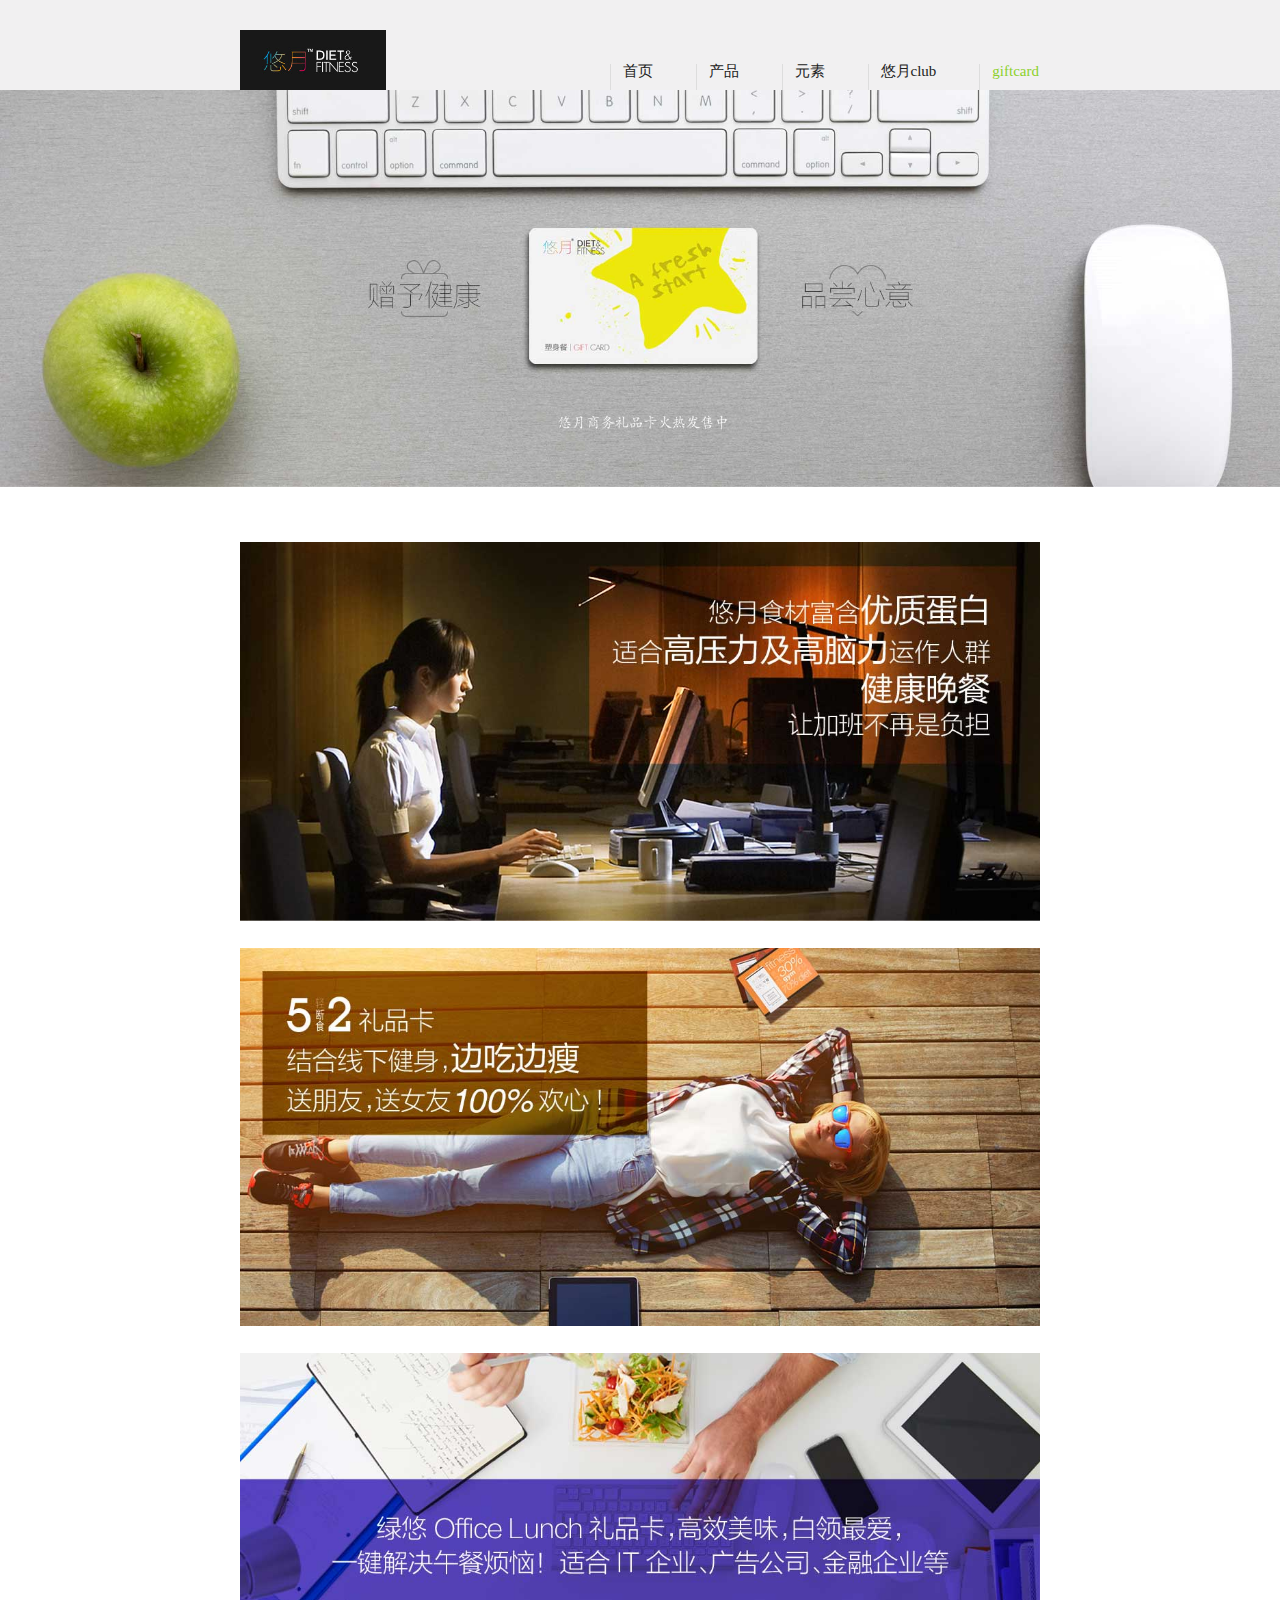
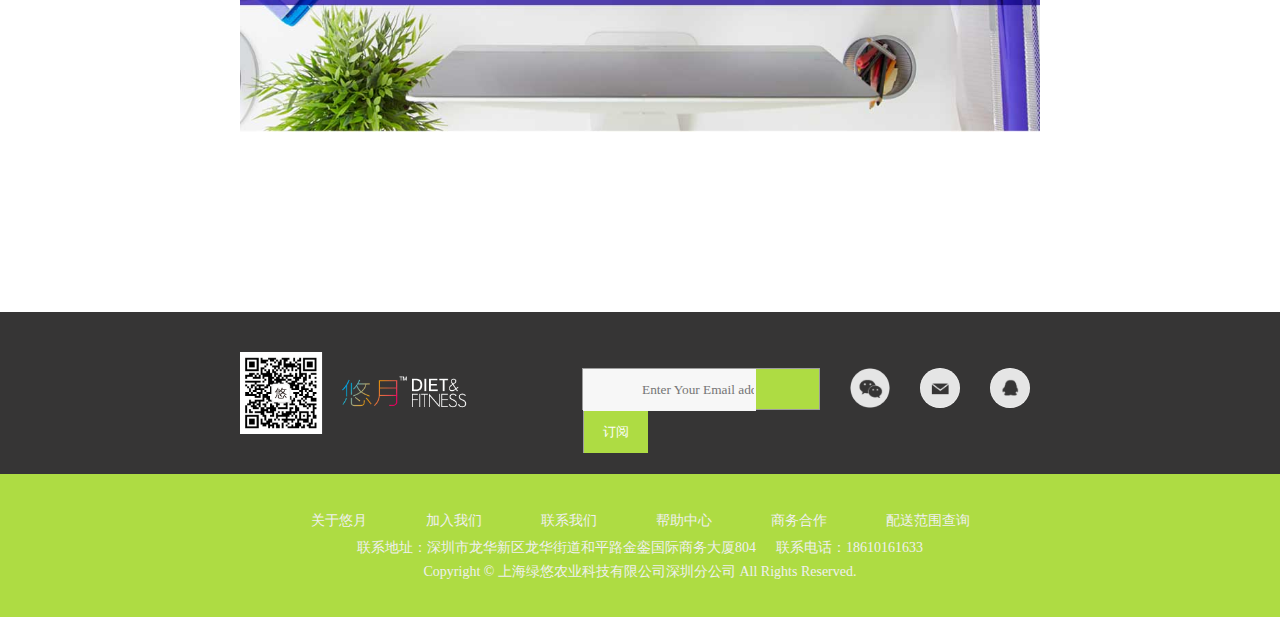
<file: contact.html>
<!DOCTYPE html>
<html lang="en">

	<head>
		<title>悠月Club</title>
		<meta charset="utf-8">
		<meta name="format-detection" content="telephone=no" />
		<link rel="shortcut icon" href="you.ico">
		<meta content="悠月，美食，瘦身，健身，有机，农业，绿悠" name="keywords" />

		<link rel="stylesheet" type="text/css" href="css/style.css" />

		<script src="js/jquery-3.1.1.js"></script>

		<script src="js/tmStickUp.js"></script>
		<script src="js/jquery.ui.totop.js"></script>
		<script src="js/touchTouch.jquery.js"></script>

		<script>
			$(document).ready(function() {
				// $().UItoTop({ easingType: 'easeOutQuart' });
				// $('#stuck_container').tmStickUp({});
			});
		</script>
		<style type="text/css">
			div.card {
				text-align: center;
				overflow: hidden;
			}
			
			div.card>img {
				display: block;
				margin: auto;
			}
			
			.card2 {
				margin-top: 89px;
			}
			
			.card3,
			.card4 {
				margin-top: 27px;
			}
		</style>
	</head>

	<body>
		<div class="head head-margin">
			<div class="container">
				<div>
					<a href="index.html"><img src="img/logo.jpg" alt="Logo alt" id="index-logo"></a>
				</div>
				<div class="self-nav">
					<ul>
						<li class="menu-contact"><a href="contact.html">giftcard</a></li>
						<li class="line"></li>
						<li class="menu-club"><a href="club.html">悠月club</a></li>
						<li class="line"></li>
						<li class="menu-element"><a href="element.html">元素</a></li>
						<li class="line"></li>
						<li class="menu-menu"><a href="menu.html">产品</a></li>
						<li class="line"></li>
						<li class="menu-index"><a href="index.html">首页</a></li>
						<li class="line"></li>
					</ul>
				</div>
			</div>
		</div>
		<style>
			.self-nav ul > li.menu-contact {
				color: #8cd02b;
			}
		</style>

		<div class="card card1"><img src="img/contact/card-top.jpg" /></div>

		<div class="card card2"><img src="img/contact/card-1.jpg" /></div>

		<div class="card card3"><img src="img/contact/card-2.jpg" /></div>

		<div class="card card4"><img src="img/contact/card-3.jpg" /></div>

		<!--==============================
              footer
=================================-->
		<div id="footer" style="background-color:rgb(54,53,53);overflow:hidden;">
			<div class="container">

				<div class="footer-icon"><img src="img/contact/footer-icon.png" /></div>
				<div class="contact">
					<span><input type="text" placeholder="Enter Your Email address"/><input type="button" value="订阅" /></span>
					<span class="icon"><img src="img/contact/weichat-icon.png"/></span>
					<span class="icon"><img src="img/contact/email-icon.png"/></span>
					<span class="icon"><img src="img/contact/qq-icon.png"/></span>
				</div>
				<!--   <img src="/Public/ogreen/home/images/logo/footer.png"/> -->
			</div>
		</div>

		<div style="width:100%;background-color:#aedc43;overflow:hidden;">
			<div class="container footer-link">
				<a href="/index.php/Home/Home/about">关于悠月</a>
				<a>加入我们</a>
				<a>联系我们</a>
				<a>帮助中心</a>
				<a>商务合作</a>
				<a>配送范围查询</a>
			</div>
			<div class="contacts"><span>联系地址：深圳市龙华新区龙华街道和平路金銮国际商务大厦804</span><span>联系电话：18610161633</span></div>
			<div class="copyright">Copyright © 上海绿悠农业科技有限公司深圳分公司 All Rights Reserved.</div>
			<div>

				<!-- <link rel="stylesheet" type="text/less" href="/Public/ogreen/home/css/self.less" /> -->

				<link rel="stylesheet" type="text/css" href="css/self.css" />
				<!-- <link rel="stylesheet" type="text/css" href="/Public/ogreen/home/css/self.css" /> -->

				<script src="js/less-1.3.3.min.js"></script>
				<script>
					var actionName = "contact";
					$('.menu-' + actionName).addClass('current');
					$('.big-banner').ready(changeBanner);
					$(window).resize(changeBanner);

					function changeBanner() {
						var bannerwidth = parseInt($('.big-banner').eq(0).css('width'));
						var windowwidth = parseInt($(window).width());
						// alert('win='+windowwidth+":img="+bannerwidth);
						var marginleft = (windowwidth - bannerwidth) / 2;
						$('.big-banner').css('margin-left', marginleft);
					}
					window.onscroll = function() {
						var top = parseInt($(document).scrollTop());
						if (top > 30) {
							$('div.head').removeClass('head-margin').addClass('head-margin-no');
						} else {
							$('div.head').addClass('head-margin').removeClass('head-margin-no');
						}
					}
				</script>
	</body>

</html>
</file>
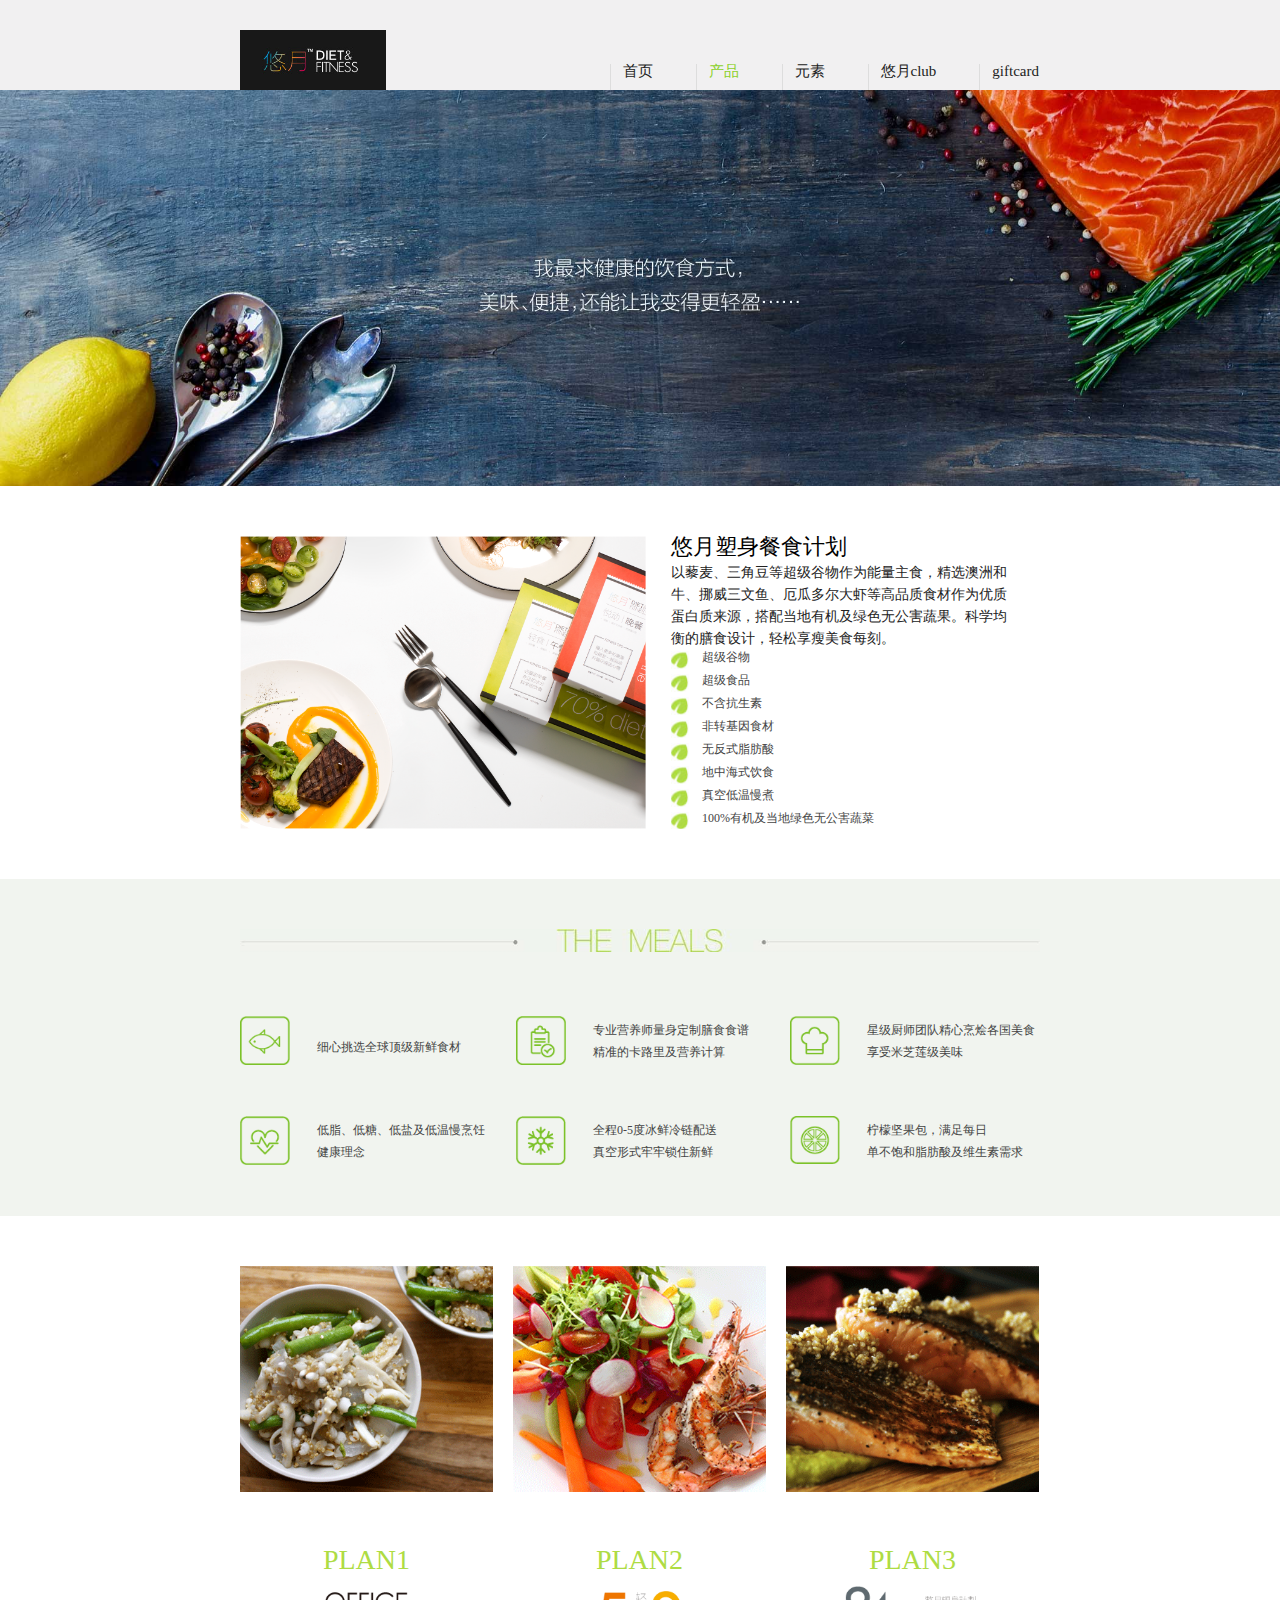
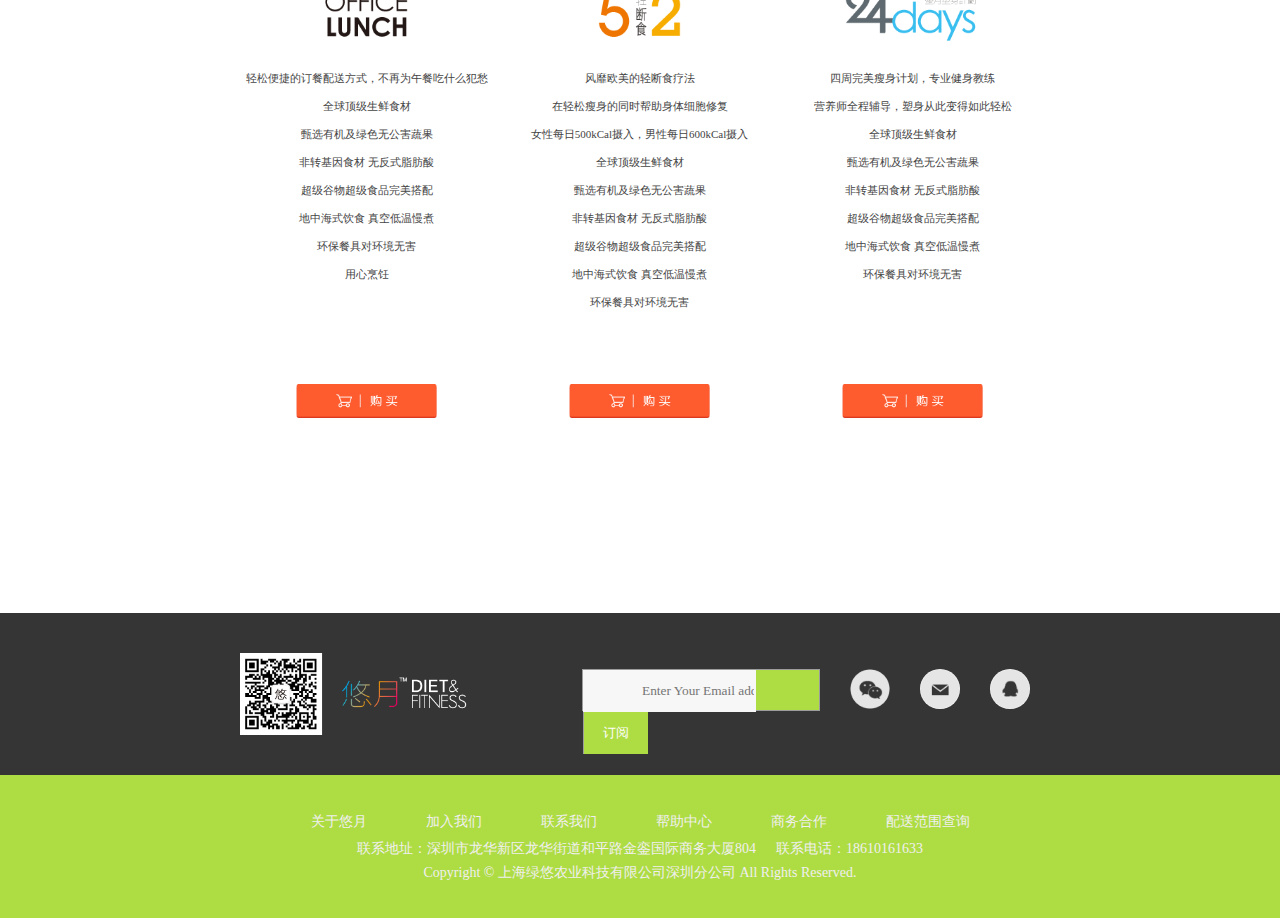
<file: menu.html>
<!DOCTYPE html>
<html lang="en">

	<head>
		<title>悠月Club</title>
		<meta charset="utf-8">
		<meta name="format-detection" content="telephone=no" />
		<link rel="shortcut icon" href="you.ico">
		<meta content="悠月，美食，瘦身，健身，有机，农业，绿悠" name="keywords" />
		<link rel="stylesheet" type="text/css" href="css/touchTouch.css"/>

		<link rel="stylesheet" type="text/css" href="css/style.css" />

		<script src="js/jquery-3.1.1.js"></script>

		<script src="js/tmStickUp.js"></script>
		<script src="js/jquery.ui.totop.js"></script>
		<script src="js/touchTouch.jquery.js"></script>

		<script>
			$(document).ready(function() {
				$('.gallery .gall_item').touchTouch();
			});
		</script>
	</head>

	<body class="page1" id="top">
		<div class="head head-margin">
			<div class="container">
				<div>
					<a href="index.html">
						<img src="img/logo.jpg" alt="Logo alt" id="index-logo"></a>
				</div>
				<div class="self-nav">
					<ul>
						<li class="menu-contact"><a href="contact.html">giftcard</a></li>
						<li class="line"></li>
						<li class="menu-club"><a href="club.html">悠月club</a></li>
						<li class="line"></li>
						<li class="menu-element"><a href="element.html">元素</a></li>
						<li class="line"></li>

						<li class="menu-menu"><a href="menu.html">产品</a></li>
						<li class="line"></li>

						<li class="menu-index"><a href="index.html">首页</a></li>
						<li class="line"></li>
					</ul>
				</div>
			</div>
		</div>
		<style>
			.self-nav ul > li.menu-menu {
				color: #8cd02b;
			}
		</style>

		<div id="owl-demo" class="owl-carousel">
			<a class="item">
				<img src="img/chp/menu-banner1.jpg" style="height:auto;display:block;width:100%;margin:auto;" class="big-banner" />
			</a>
		</div>

		<!--=====================
          Content
======================-->
		<section class="content">
			<div class="container">

				<!-- 商品基本信息 -->
				<div class="menu-head">
					<div class="view-img"><img src="img/chp/menu-big.png" /></div>
					<div class="menu-info">
						<p class="title">悠月塑身餐食计划</p>
						<p class="text">以藜麦、三角豆等超级谷物作为能量主食，精选澳洲和牛、挪威三文鱼、厄瓜多尔大虾等高品质食材作为优质蛋白质来源，搭配当地有机及绿色无公害蔬果。科学均衡的膳食设计，轻松享瘦美食每刻。</p>
						<ul>
							<li><span><img src="img/chp/li-icon.jpg"/></span><span>超级谷物</span></li>
							<li><span><img src="img/chp/li-icon.jpg"/></span><span>超级食品</span></li>
							<li><span><img src="img/chp/li-icon.jpg"/></span><span>不含抗生素</span></li>
							<li><span><img src="img/chp/li-icon.jpg"/></span><span>非转基因食材</span></li>
							<li><span><img src="img/chp/li-icon.jpg"/></span><span>无反式脂肪酸</span></li>
							<li><span><img src="img/chp/li-icon.jpg"/></span><span>地中海式饮食</span></li>
							<li><span><img src="img/chp/li-icon.jpg"/></span><span>真空低温慢煮</span></li>
							<li><span><img src="img/chp/li-icon.jpg"/></span><span>100%有机及当地绿色无公害蔬菜</span></li>

						</ul>
					</div>
				</div>

			</div>

			<!-- 商品文字信息 -->
			<div class="middle-section">
				<div class="container">
					<div class="menu-text-info">
						<!-- 中间标题 -->
						<div class="goods-middle-title">
							<!--  <div class="point"><span class="line"></span><span class="cycle"></span></div>
	            <div class="text">THE MEALS</div>
	            <div class="point"><span class="cycle"></span><span class="line"></span></div> -->
							<img src="img/chp/menu-middle.jpg" />
						</div>

						<div class="text-info">
							<div>
								<div style="background-image:url(img/chp/menu-icon1.png)">
									<p style="padding-top:20px;">细心挑选全球顶级新鲜食材<br/>&nbsp;</p>
								</div>
								<div style="background-image:url(img/chp/menu-icon2.png)">
									<p>专业营养师量身定制膳食食谱<br/>精准的卡路里及营养计算</p>
								</div>
								<div style="background-image:url(img/chp/menu-icon3.png)">
									<p>星级厨师团队精心烹烩各国美食<br/>享受米芝莲级美味</p>
								</div>
							</div>
							<div>
								<div style="background-image:url(img/chp/menu-icon4.png)">
									<p>低脂、低糖、低盐及低温慢烹饪<br/>健康理念</p>
								</div>
								<div style="background-image:url(img/chp/menu-icon5.png)">
									<p>全程0-5度冰鲜冷链配送<br/>真空形式牢牢锁住新鲜 </p>
								</div>
								<div style="background-image:url(img/chp/menu-icon6.png)">
									<p>柠檬坚果包，满足每日<br/>单不饱和脂肪酸及维生素需求</p>
								</div>
							</div>
						</div>

					</div>
				</div>
			</div>

			<div class="container ">
				<!-- 商品详细信息 -->
				<div class="goods-detail-info" id='menu-detail-info'>
					<div>
						<div>
							<a href="/index.php/Home/Home/product/id/1"><img src="img/chp/menu-goods1.png" /></a>
						</div>
						<p class="title-big">PLAN1</p>
						<!-- <p class="title-small">Office Lunch</p> -->
						<p class="title-small"><img src="img/chp/goods-price-logo1-1.png" /></p>
						<p class="title-content">轻松便捷的订餐配送方式，不再为午餐吃什么犯愁<br/>全球顶级生鲜食材<br/>甄选有机及绿色无公害蔬果<br/>非转基因食材 无反式脂肪酸<br/>超级谷物超级食品完美搭配<br/>地中海式饮食 真空低温慢煮<br/>环保餐具对环境无害<br/>用心烹饪</p>
						<a href="/index.php/Home/Home/product/id/1"><img src="img/chp/buy-btn.png" /></a>
					</div>
					<div>
						<div>
							<a href="/index.php/Home/Home/product/id/2"><img src="img/chp/menu-goods2.png" /></a>
						</div>
						<p class="title-big">PLAN2</p>
						<!-- <p class="title-small">5:2 轻断食</p> -->
						<p class="title-small"><img src="img/chp/goods-price-logo2-1.png" /></p>
						<p class="title-content">风靡欧美的轻断食疗法<br/>在轻松瘦身的同时帮助身体细胞修复<br/>女性每日500kCal摄入，男性每日600kCal摄入<br/>全球顶级生鲜食材<br/>甄选有机及绿色无公害蔬果<br/>非转基因食材 无反式脂肪酸<br/>超级谷物超级食品完美搭配<br/>地中海式饮食 真空低温慢煮<br/>环保餐具对环境无害</p>
						<a href="/index.php/Home/Home/product/id/2"><img src="img/chp/buy-btn.png" /></a>
					</div>
					<div>
						<div>
							<a href="/index.php/Home/Home/product/id/3"><img src="img/chp/menu-goods3.png" /></a>
						</div>
						<p class="title-big">PLAN3</p>
						<!-- <p class="title-small">悠月塑身计划</p> -->
						<p class="title-small"><img src="img/chp/goods-price-logo3-1.png" /></p>
						<p class="title-content">四周完美瘦身计划，专业健身教练<br/>营养师全程辅导，塑身从此变得如此轻松<br/>全球顶级生鲜食材<br/>甄选有机及绿色无公害蔬果<br/>非转基因食材 无反式脂肪酸<br/>超级谷物超级食品完美搭配<br/>地中海式饮食 真空低温慢煮<br/>环保餐具对环境无害</p>
						<a href="/index.php/Home/Home/product/id/3"><img src="img/chp/buy-btn.png" /></a>
					</div>
				</div>

			</div>
			<!-- container end-->
		</section>

		<!--==============================
              footer
=================================-->
		<div id="footer" style="background-color:rgb(54,53,53);overflow:hidden;">
			<div class="container">

				<div class="footer-icon"><img src="img/chp/footer-icon.png" /></div>
				<div class="contact">
					<span><input type="text" placeholder="Enter Your Email address"/><input type="button" value="订阅" /></span>
					<span class="icon"><img src="img/chp/weichat-icon.png"/></span>
					<span class="icon"><img src="img/chp/email-icon.png"/></span>
					<span class="icon"><img src="img/chp/qq-icon.png"/></span>
				</div>
				<!--   <img src="/Public/ogreen/home/images/logo/footer.png"/> -->
			</div>
		</div>

		<div style="width:100%;background-color:#aedc43;overflow:hidden;">
			<div class="container footer-link">
				<a href="/index.php/Home/Home/about">关于悠月</a>
				<a>加入我们</a>
				<a>联系我们</a>
				<a>帮助中心</a>
				<a>商务合作</a>
				<a>配送范围查询</a>
			</div>
			<div class="contacts"><span>联系地址：深圳市龙华新区龙华街道和平路金銮国际商务大厦804</span><span>联系电话：18610161633</span></div>
			<div class="copyright">Copyright © 上海绿悠农业科技有限公司深圳分公司 All Rights Reserved.</div>
			<div>

				<!-- <link rel="stylesheet" type="text/less" href="/Public/ogreen/home/css/self.less" /> -->

				<link rel="stylesheet" type="text/css" href="css/self.css" />
				<!-- <link rel="stylesheet" type="text/css" href="/Public/ogreen/home/css/self.css" /> -->

				<script src="js/less-1.3.3.min.js"></script>
				<script>
					var actionName = "menu";
					$('.menu-' + actionName).addClass('current');
					$('.big-banner').ready(changeBanner);
					$(window).resize(changeBanner);

					function changeBanner() {
						var bannerwidth = parseInt($('.big-banner').eq(0).css('width'));
						var windowwidth = parseInt($(window).width());
						// alert('win='+windowwidth+":img="+bannerwidth);
						var marginleft = (windowwidth - bannerwidth) / 2;
						$('.big-banner').css('margin-left', marginleft);
					}
					window.onscroll = function() {
						var top = parseInt($(document).scrollTop());
						if (top > 30) {
							$('div.head').removeClass('head-margin').addClass('head-margin-no');
						} else {
							$('div.head').addClass('head-margin').removeClass('head-margin-no');
						}
					}
				</script>

			</div>

	</body>

</html>
</file>
<file: css/self.css>
@charset "utf-8";
@font-face {
	font-family: 'yingti';
	src: url('http://localhost/youyue/Public/ogreen/home/css/../../../font/Helvetica Neue LT Std 35 Thin.OTF');
}

@font-face {
	font-family: '方正兰亭纤黑_GBK';
	src: url('http://localhost/youyue/Public/ogreen/home/css/../../../font/FZLTXHJW.TTF');
}

* {
	font-family: '方正兰亭纤黑_GBK';
}

.contarner {
	width: 1170px;
	min-width: 1170px;
}

body {
	min-width: 1170px;
	margin-top: 110px;
}

#index-logo {
	height: 90px;
}

button {
	cursor: pointer;
}

.page1 section.content {
	padding-bottom: 0;
}


/*===头部样式====*/

.self-nav ul > li {
	color: #222222;
	height: 26px;
	line-height: 15px;
	padding-left: 12px;
	padding-right: 43px;
}

.self-nav ul > li.line {
	width: 1px;
	background: #dddddd;
	padding: 0;
	margin: 0;
}

.self-nav ul > li a {
	font-size: 15px;
	font-family: '微软雅黑';
}

.self-nav ul > li.menu-contact {
	padding-right: 0;
}

.self-nav ul > li + li {
	margin-left: 0;
}

.banner-btn {
	display: inline-block;
	height: 82px;
	margin-top: -391px;
	width: 44px;
	z-index: 132;
	position: relative;
}


/*底部样式*/

#footer {
	background: #363635;
	margin-top: 180px;
}

#footer > div > div {
	display: inline-block;
	float: left;
}

#footer .footer-icon {
	margin-top: 57.5px;
	margin-bottom: 57.5px;
	width: 363px;
}

#footer .contact {
	width: 807px;
	margin-top: 102px;
	height: 49px;
}

#footer .contact span {
	display: inline-block;
	float: left;
}

#footer .contact span:nth-child(1) {
	margin-left: 120px;
	height: 47px;
	width: 340px;
	background: #aedc43;
	border: 1px solid #9d9d9d;
}

#footer .contact span:nth-child(1) input:nth-child(1) {
	height: 47px;
	width: 242px;
	border: none;
	background: #f7f7f7;
	background-image: url(http://localhost/youyue/Public/ogreen/home/css/../images/logo/name-icon.png);
	background-repeat: no-repeat;
	text-indent: 57px;
}

#footer .contact span:nth-child(1) input:nth-child(2) {
	background: #aedc43;
	height: 49px;
	width: 96px;
	border: none;
	border-left: 1px solid #9d9d9d;
	color: #fff;
	cursor: pointer;
}

#footer .contact span.icon {
	height: 48px;
	width: 48px;
	border-radius: 100%;
	overflow: hidden;
	margin-left: 37px;
	cursor: pointer;
}

#footer .contact span:nth-child(2) {
	margin-left: 119px;
}


/*==底部超链接===*/

.banner-btn-prev {
	left: 0;
	margin-left: 70px;
}

.banner-btn-next {
	float: right;
	margin-right: 70px;
}

div.footer-link {
	text-align: center;
	padding-top: 40px;
	padding-bottom: 11px;
}

div.footer-link > a {
	color: #f0f0f0;
	height: 14px;
	line-height: 14px;
	display: inline-block;
	font-size: 14px;
	margin: auto;
	text-align: center;
}

.footer-link > a + a {
	margin-left: 55px;
}

div.footer-link > a:hover {
	color: blue;
	cursor: pointer;
}

.copyright {
	height: 14px;
	width: 100%;
	font-size: 14px;
	text-align: center;
	float: center;
	padding-bottom: 38px;
	color: #f0f0f0;
}

.button-style {
	border: 0;
	display: inline-block;
	background: #aedc43;
}


/*=======首页样式=====*/


/*大图片*/

.big-banner-p {
	overflow: hidden;
}

.banner-parent {
	padding-bottom: 77px;
}

.banner-parent + .banner-parent {
	margin-left: 30px;
}

.banner {
	width: 370px;
}

.banner div {
	padding: 0;
}

.banner img {
	width: 100%;
}

.middle-content {
	width: 100%;
	background: #aedc43;
}

.middle-title {
	height: 37px;
	width: 100%;
	margin-top: 117px;
	margin-bottom: 55px;
	overflow: hidden;
}

.middle-title > div {
	height: 100%;
	display: inline-block;
	float: left;
}

.middle-title > div span {
	display: inline-block;
}

.middle-title > div.point {
	width: 370px;
}

.middle-title > div.text {
	width: 430px;
	text-align: center;
	font-size: 43px;
	line-height: 40px;
	color: #f7fced;
	font-family: 'Helvetica Neue LT Std 35 Thin';
}

.middle-title > div .line {
	height: 2px;
	width: 363px;
	margin-top: 17px;
	background: #dff1b4;
}

.middle-title > div .cycle {
	height: 6px;
	width: 6px;
	border-radius: 100%;
	margin-top: 15px;
	background: #ffffff;
}

.middle-content .grid_3 {
	color: #f5e6f5;
	width: 208px;
	margin-left: 112px;
	height: 100%;
}

.middle-content .grid_3 .block1 {
	padding-top: 0px;
	color: #f0f0f0;
	font-size: 16px;
	line-height: 30px;
	padding-bottom: 117px;
}

.middle-content .grid_3 .count {
	width: 183px;
	height: 183px;
	line-height: 183px;
	border: 1px solid #fff;
	border-radius: 100%;
	overflow: hidden;
}

.middle-content .grid_3 .count > img {
	height: 183px;
	width: 183px;
}

.middle-content .grid_3 .count > img:hover {
	border-radius: 100%;
	cursor: pointer;
	transform: rotate(360deg);
	-ms-transform: rotate(360deg);
	-webkit-transform: rotate(360deg);
	transition: transform 0.5s linear;
	-ms-transition: transform 0.5s linear;
	-moz-transition: transform 0.5s linear;
	/* Firefox 4 */
	-webkit-transition: -webkit-transform 0.5s linear;
	/* Safari 和 Chrome */
	-o-transition: transform 0.5s linear;
	/* Opera */
}

.middle-content .grid_3.first {
	margin-left: 0px;
}

.middle-content .grid_3 .h3 {
	font-size: 26px;
	color: #fff;
}

.gallery .grid_4 {
	width: 368px;
}

.gallery .grid_4 + .grid_4 {
	margin-left: 33px;
}

.gallery .grid_8 + .grid_4 {
	margin-left: 32px;
}


/*=====产品页面====*/

.goods-info {
	height: 630px;
	padding-top: 70px;
}

.goods-info .goods-img {
	width: 660px;
	height: 100%;
	display: inline-block;
	float: left;
}

.goods-img .big-img {
	height: 487px;
	width: 660px;
}

.goods-img .big-img img {
	height: 100%;
	width: 100%;
	display: block;
}

.goods-img .thumb-img {
	height: 133px;
	width: 100%;
	margin-top: 10px;
}

.thumb-img ul li {
	height: 133px;
	width: 157px;
	display: inline-block;
	float: left;
	cursor: pointer;
}

.thumb-img ul li img {
	height: 100%;
	width: 100%;
	display: block;
}

.thumb-img ul li + li {
	margin-left: 10.6px;
}


/*===右侧信息 操作界面=====*/

.goods-operation {
	width: 436px;
	height: 630px;
	margin-left: 74px;
	display: inline-block;
	float: left;
	/*数量*/
	/*时间*/
	/*购买按钮*/
}

.goods-operation .goods-title {
	height: 150px;
	border-bottom: 1px solid rgba(0, 0, 0, 0.3);
}

.goods-operation .goods-title p {
	padding: 0;
	margin: 0;
	height: 50px;
	line-height: 50px;
}

.goods-operation .goods-title .title-1 {
	font-size: 34px;
	color: #aedc43;
	font-family: 'Helvetica Neue LT Std 35 Thin';
}

.goods-operation .goods-title .title-1:nth-child(1) {
	font-size: 42px;
	font-weight: 100;
}

.goods-operation .goods-title .title-1 span {
	line-height: 23px;
}

.goods-operation .goods-title .title-2 {
	color: #f74b17;
}

.goods-operation .goods-title .title-2 span:nth-child(2) {
	margin-left: 10px;
}

.goods-operation .goods-title span {
	font-size: 18px;
	line-height: 30px;
	display: inline-block;
}

.goods-operation p.radio {
	height: 30px;
	font-size: 15px;
	margin: 0;
	padding: 0;
	cursor: pointer;
}

.goods-operation p.radio span {
	line-height: 30px;
}

.goods-operation p.radio span:first-child {
	height: 16px;
	width: 16px;
	display: inline-block;
	border-radius: 100%;
	margin: 5px 15px 0 10px;
	border: 2px solid #888;
	text-align: center;
}

.goods-operation p.radio span:first-child em {
	height: 8px;
	width: 8px;
	border-radius: 100%;
	display: inline-block;
	margin-top: 4px;
}

.goods-operation p.check > span > em {
	background: #aaa;
}

.goods-operation .input select,
.goods-operation .input input {
	-moz-appearance: none;
	-webkit-appearance: none;
	height: 48px;
	width: 319px;
	border: 1px solid #aaa;
	border-right: none;
	font-size: 16px;
	font-family: '微软雅黑';
	text-indent: 10px;
	background-repeat: no-repeat;
	background-position: right;
	background-size: 49px 50px;
	cursor: pointer;
}

.goods-operation .input select option,
.goods-operation .input input option {
	cursor: pointer;
	font-family: '微软雅黑';
	width: 298px;
	padding: 16px 0px;
	text-indent: 23px;
	background: #aedc43;
	border: none;
}

.goods-operation .input select {
	background-image: url(http://localhost/youyue/Public/ogreen/home/css/../images/logo/number-btn.jpg);
}

.goods-operation .input input {
	background-image: url(http://localhost/youyue/Public/ogreen/home/css/../images/logo/time-btn.jpg);
}

.goods-operation .head {
	height: 40px;
	line-height: 40px;
	font-size: 22px;
	padding-top: 15px;
	color: #444444;
}

.goods-operation .goods-number {
	height: 212px;
}

.goods-operation .send-time {
	height: 159px;
	border-bottom: 1px solid rgba(0, 0, 0, 0.3);
}

.goods-operation .buy-btn {
	height: 105px;
	border-bottom: 1px solid rgba(0, 0, 0, 0.3);
}

.goods-operation .buy-btn button {
	margin-top: 25px;
	height: 49px;
	width: 191px;
	border: none;
	background-size: 100% auto;
	font-size: 18px;
	color: #fff;
}


/*商品文字信息*/

.goods-text-info {
	min-height: 300px;
}

.middle-title {
	height: 37px;
	width: 100%;
	margin-top: 117px;
	margin-bottom: 55px;
	overflow: hidden;
}

.goods-middle-title {
	height: 37px;
}

.goods-middle-title > div {
	height: 100%;
	display: inline-block;
	float: left;
}

.goods-middle-title > div span {
	display: inline-block;
}

.goods-middle-title > div.point {
	width: 370px;
}

.goods-middle-title > div.text {
	width: 430px;
	text-align: center;
	font-size: 43px;
	line-height: 40px;
	color: #aedc43;
	font-family: 'Helvetica Neue LT Std 35 Thin';
}

.goods-middle-title > div .line {
	height: 2px;
	width: 363px;
	margin-top: 17px;
	background: #cdcdcd;
}

.goods-middle-title > div .cycle {
	height: 6px;
	width: 6px;
	border-radius: 100%;
	margin-top: 15px;
	background: #999999;
}

.goods-text-info > div:first-child > ul {
	width: 329px;
	display: inline-block;
	padding: 28px 0;
}

.goods-text-info > div:first-child > ul li {
	height: 36px;
	line-height: 36px;
	font-size: 16px;
	font-family: '微软雅黑';
	color: #555555;
}

.goods-text-info > div:first-child > ul li span {
	height: 100%;
	width: 36px;
	display: inline-block;
}

.goods-text-info > div:first-child > ul li img {
	height: 60%;
	display: block;
	margin-top: 15%;
}

.goods-text-info > div:nth-child(2) {
	width: 660px;
	padding-bottom: 95px;
}

.goods-text-info > div:nth-child(2) p {
	font-family: '方正兰亭纤黑_GBK';
	font-size: 14px;
	line-height: 30px;
	color: #444444;
}

.goods-text-info > div:nth-child(2) p:nth-child(1) {
	font-size: 15px;
	font-family: '微软雅黑';
	color: #666666;
	padding-top: 30px;
	border-top: 1px solid #d3d3d3;
}


/*商品详细信息*/

.goods-detail-info {
	background: gray;
	margin-top: 68px;
}

.goods-detail-info > div + div {
	margin-left: 50px;
}

.goods-detail-info > div {
	display: inline-block;
	float: left;
	width: 560px;
	/*div>img{width:560px;height: 387px;background: #444;}*/
}

.goods-detail-info p {
	text-align: center;
	margin: 0;
}

.goods-detail-info .title-big {
	height: 50px;
	font-size: 48px;
	margin-top: 50px;
	line-height: 50px;
	color: #aedc43;
	font-family: 'Helvetica Neue LT Std 35 Thin';
}

.goods-detail-info .title-small {
	font-size: 28px;
	line-height: 63px;
	color: #aedc43;
	font-family: '方正兰亭纤黑_GBK';
	margin-top: 10px;
	margin-bottom: 27px;
}

.goods-detail-info p.title-content {
	font-size: 14px;
	line-height: 31px;
	height: 180px;
	font-family: '方正兰亭纤黑_GBK';
	color: #444444;
}

.goods-detail-info img.buy-btn {
	height: 49px;
	width: 202px;
	display: block;
	margin: auto;
	cursor: pointer;
	margin-top: 45px;
}

.goods-detail-info button {
	height: 47px;
	width: 217px;
	border: none;
	background: #aedc43;
	color: #fff;
	font-size: 16px;
	display: block;
	margin: auto;
	cursor: pointer;
}


/*=========收货信息页面==========*/


/*===步骤条===*/

.consignee-step {
	height: 50px;
	background: #aedc43;
	margin-top: 48px;
	font-size: 14px;
	line-height: 50px;
}

.consignee-input {
	background: #f1f4ef;
	padding: 47px 89px 0 89px;
}


/*收货地址*/

.consignee-address input,
.consignee-address select {
	height: 35px;
	border: 1px solid #d7d7d6;
	margin-left: 3px;
}

.consignee-address select {
	text-indent: 3px;
}

.consignee-address input {
	text-indent: 23px;
}

.consignee-address #consignee-name {
	width: 163px;
	margin-left: 0px;
}

.consignee-address #consignee-mobile {
	width: 258px;
}

.consignee-address .getcode {
	border: 0;
	display: inline-block;
	background: #aedc43;
	height: 35px;
	width: 91px;
	margin-left: 6px;
	color: #fff;
}


/*验证码输入框*/

.codeinput {
	margin-top: 12px;
	padding-bottom: 26px;
	height: 36px;
	border-bottom: 1px solid #d3d3d3;
}

.codeinput input {
	height: 34px;
	width: 281px;
	border: 1px solid #d3d3d3;
	text-indent: 23px;
}

.codeinput span {
	height: 18px;
	width: 18px;
	display: inline-block;
	background: #aedc43;
	border-radius: 100%;
	margin-top: 9px;
	margin-left: 11px;
	border: none;
	overflow: hidden;
}

.codeinput span img {
	border: none;
}

.address-info {
	margin-top: 24px;
}

.address-info .title {
	height: 16px;
	font-size: 16px;
	font-family: '微软雅黑';
	color: #323232;
	margin-bottom: 14px;
	font-weight: bold;
}

.address-info input,
.address-info select {
	height: 34px;
	border: 1px solid #d3d3d3;
}

.address-info select {
	text-align: center;
	background-image: url('http://localhost/youyue/Public/ogreen/home/css/../images/logo/down-bg.png');
	background-position: right;
	background-repeat: no-repeat;
	-moz-appearance: none;
	-webkit-appearance: none;
}

.address-info option {
	padding: 8px 0;
	text-align: left;
	text-indent: 25px;
}

.address-info #city {
	width: 121px;
	padding-right: 30px;
}

.address-info #district {
	width: 120px;
	padding-right: 30px;
}

.address-info #address {
	width: 290px;
	text-indent: 10px;
}

.address-info .history-address {
	height: 34px;
	width: 545px;
	text-indent: 15px;
	background: #aedc43;
}

.address-info .history-address span {
	line-height: 34px;
	color: #fff;
	font-family: '方正兰亭纤黑_GBK';
	display: inline-block;
	float: left;
	padding: 0 5px;
}


/*===确定按钮===*/

.address-btn {
	height: 35px;
	padding: 20px 0;
	border-bottom: 1px solid #d3d3d3;
}

.address-btn button {
	border: 0;
	display: inline-block;
	background: #aedc43;
	height: 35px;
	width: 130px;
	color: #fff;
}


/*优惠信息*/

.discount-info .title {
	margin-top: 11px;
	line-height: 43px;
	font-size: 16px;
	height: 43px;
	color: #444444;
	font-weight: bold;
	margin-bottom: 0;
}

.discount-info .btn1 {
	margin: 0;
	padding: 0;
	border: none;
}

.discount-info .btn1 input,
.discount-info .btn1 button {
	height: 34px;
	border: 1px solid #d3d3d3;
	width: 280px;
	font-family: '方正兰亭纤黑_GBK';
}

.discount-info .btn1 button {
	border: 0;
	display: inline-block;
	background: #aedc43;
	width: 90px;
	margin-left: 12px;
	color: #fff;
}

.discount-info .btn1 input {
	text-indent: 21px;
}

.discount-info .discount-notice {
	color: #f66234;
	font-size: 14px;
	font-family: '微软雅黑';
	margin-bottom: 9px;
}

.discount-info textarea {
	margin-top: 12px;
	width: 384px;
	height: 94px;
	margin-bottom: 44px;
	border: 1px solid #d3d3d3;
	text-indent: 21px;
	font-family: '方正兰亭纤黑_GBK';
	color: #b4b4b4;
}


/*提交订单商品信息*/

.order-goods-info {
	margin-top: 34px;
	padding: 47px 89px 0 89px;
}

.order-goods-info table {
	display: block;
	width: 984px;
}

.order-goods-info table tr.title {
	height: 36px;
	line-height: 36px;
	background: #aedc43;
	color: #fff;
}

.order-goods-info table tr.title td {
	text-align: center;
}

.order-goods-info table tr:nth-child(2) {
	height: 72px;
	line-height: 72px;
	font-weight: bold;
	font-size: 14px;
	color: #333;
}

.order-goods-info table tr:nth-child(2) td:first-child {
	text-indent: 24px;
}

.order-goods-info table tr:nth-child(2) input {
	height: 36px;
	/*text-align: center;*/
	border: 1px solid #d3d3d3;
	font-weight: bold;
	font-size: 14px;
	color: #333;
	text-indent: 30px;
}

.order-goods-info table tr > td:nth-child(1) {
	width: 408px;
}

.order-goods-info table tr > td:nth-child(2) {
	width: 138px;
	text-align: center;
}

.order-goods-info table tr > td:nth-child(3) {
	width: 316px;
	text-align: center;
}

.order-goods-info table tr > td:nth-child(4) {
	width: 124px;
	text-align: center;
}

.consignee-notice .notice {
	padding: 18px 0;
	font-size: 12px;
	line-height: 20px;
	border-top: 1px solid #d3d3d3;
	border-bottom: 2px solid #d3d3d3;
	overflow: hidden;
}

.consignee-notice .notice p {
	padding: 0;
	margin: 0;
	height: 24px;
}

.consignee-notice .notice div {
	width: 50%;
	display: inline-block;
	float: left;
}

.consignee-notice .notice > div:first-child > p {
	text-indent: 24px;
	font-family: '方正兰亭纤黑_GBK';
}

.consignee-notice .notice > div:nth-child(2) > p > span {
	display: inline-block;
	float: right;
	text-align: right;
	font-size: 14px;
	line-height: 24px;
	font-family: '微软雅黑';
}

.consignee-notice .notice > div:nth-child(2) > p > span:first-child {
	margin-right: 22px;
	width: 80px;
	color: #68b140;
}

.consignee-notice .notice > div:nth-child(2) > p > span:nth-child(2) {
	margin-right: 80px;
}

.pay-style .title {
	color: #444444;
	font-size: 16px;
	font-weight: bold;
	height: 43px;
	line-height: 43px;
	margin-bottom: 0;
	margin-top: 11px;
}

.pay-style .pay-label > label > .pay-box > img {
	display: none;
}

.pay-style .pay-label > label.checked > .pay-box > img {
	display: block;
}

.pay-style .pay-box,
.pay-style .pay-icon {
	cursor: pointer;
}

.pay-style .pay-label label {
	width: 157px;
	display: inline-block;
	height: 24px;
}

.pay-style .pay-label .total {
	width: 231px;
	display: inline-block;
	float: right;
}

.pay-style .total > span:nth-child(2) {
	float: right;
	margin-right: 22px;
	line-height: 14px;
	color: #f74b17;
	font-size: 33px;
	line-height: 13px;
}

.pay-style .total > span:nth-child(2) small {
	font-size: 20px;
	line-height: 23px;
	font-weight: normal;
}

.pay-style .total > span:nth-child(2) .totalfee {
	line-height: 17px;
}

.pay-style .pay-label label span {
	height: 24px;
	line-height: 24px;
}

.pay-style .pay-label .pay-box {
	height: 13px;
	width: 13px;
	display: inline-block;
	margin-right: 13px;
	border: 1px solid #d3d3d3;
	background: #fff;
	margin-top: 5px;
}

.pay-style div {
	margin-top: 20px;
	height: 95px;
}

.pay-style div button {
	border: 0;
	display: inline-block;
	background: #aedc43;
	width: 233px;
	height: 51px;
	font-size: 18px;
	font-family: '微软雅黑';
	color: #fff;
	float: right;
}


/*=====二维码支付页面========*/

.erweima-box {
	background: #f1f4ef;
	padding-top: 80px;
	padding-bottom: 78px;
}

.erweima-box img {
	display: block;
	margin: auto;
}

.erweima-box .title {
	text-align: center;
	font-size: 26px;
	font-family: '方正兰亭纤黑_GBK';
	height: 26px;
	line-height: 26px;
	margin: 21px 0 13px 0;
}

.erweima-box .notice {
	font-size: 15px;
	text-align: center;
	line-height: 16px;
}


/*club 活动页面*/

.club {
	margin-top: 90px;
}

.club > div {
	display: inline-block;
	width: 585px;
	height: 430px;
	margin: 0;
	padding: 0;
	float: left;
	overflow: hidden;
	cursor: pointer;
}

.club > div.allpage {
	width: 1170px;
}

.club > div > img {
	width: 585px;
	height: 430px;
	display: inline-block;
	float: left;
	cursor: pointer;
}

.club > div.allpage > img {
	width: 100%;
}

.club > div > div {
	margin-top: 0;
	width: 585px;
	height: 430px;
	background: rgba(164, 220, 67, 0.67);
	z-index: 100;
	overflow: hidden;
	display: inline-block;
}

.club > div > div a {
	height: 100%;
	width: 100%;
	display: block;
	color: #fff;
	font-size: 24px;
	line-height: 42px;
	padding: 60px 60px 0 60px;
}

.club > div.allpage > div {
	width: 1170px;
}

.club > div:hover > div {
	margin-top: -430px;
	-moz-transition: margin-top 0.3s linear;
	-webkit-transition: margin-top 0.3s linear;
	-ms-transition: margin-top 0.3s linear;
	-o-transition: margin-top 0.3s linear;
}


/*=====club 详情页面======*/

.clubinfo .singleimg {
	margin: 77px auto 46px auto;
	width: 100%;
	height: 518px;
	background: #999;
}

.clubinfo > .text1 {
	overflow: hidden;
}

.clubinfo > .text1 > div {
	display: block;
	float: left;
}

.clubinfo > .text1 > .content {
	padding-right: 37px;
	margin-right: 78px;
	width: 650px;
	border-right: 1px solid #d6d6d6;
	font-size: 14px;
	line-height: 32px;
	font-family: '方正兰亭纤黑_GBK';
	padding-bottom: 0px;
}

.clubinfo > .text1 > .title {
	font-size: 40px;
	line-height: 58px;
	text-align: right;
	color: #aedc43;
	font-family: '方正兰亭纤黑_GBK';
	border: none;
}

.clubinfo > .text2 {
	margin-top: 70px;
}

.clubinfo > .text2 > div {
	display: inline-block;
	float: left;
}

.clubinfo > .text2 {
	overflow: hidden;
}

.clubinfo > .text2 img {
	width: 390px;
	height: 344px;
	background: #999;
}

.clubinfo > .text2 img + img {
	margin-left: 27px;
}

.clubinfo > .text2 div.title {
	font-size: 40px;
	line-height: 40px;
	color: #aedc43;
	font-family: '方正兰亭纤黑_GBK';
	margin-top: 30px;
}

.clubinfo > .text2 div.textcontent {
	margin-left: 39px;
	width: 320px;
	font-size: 14px;
	font-family: '方正兰亭纤黑_GBK';
	line-height: 32px;
}

.clubinfo > .text2 .page {
	width: 100%;
	height: 200px;
	padding-top: 50px;
}

.clubinfo > .text2 .page span {
	font-size: 100px;
	display: inline-block;
	height: 120px;
	line-height: 120px;
	color: #ccc;
	cursor: pointer;
}

.clubinfo > .text2 .page span:nth-child(1) {
	margin-left: -58px;
}

.clubinfo > .text2 .page span:nth-child(2) {
	margin-right: -58px;
	float: right;
}


/*弹出层 遮盖层*/

#newwindow {
	background: rgba(100, 100, 100, 0.3);
	height: 100%;
	width: 100%;
	z-index: 10000;
	position: fixed;
	top: 0;
	vertical-align: middle;
	display: none;
}

.calendar-box {
	height: 396px;
	width: 530px;
	background: #fff;
	margin: auto;
	border-radius: 6px;
	overflow: hidden;
}

.calendar-box div {
	height: 66px;
	background: #4f4f4f;
	text-align: center;
}

.calendar-box div span {
	color: #acdc43;
	display: inline-block;
	height: 66px;
	line-height: 66px;
	font-size: 24px;
	font-family: '微软雅黑';
	font-weight: 400;
}

.calendar-box div span.calendar-btn {
	width: 50px;
	cursor: pointer;
}

.calendar-box div span.calendar-btn:nth-child(1) {
	background: url('http://localhost/youyue/Public/ogreen/home/css/../images/logo/calendar-prev.jpg') no-repeat;
	background-position: center;
}

.calendar-box div span.calendar-btn:nth-child(3) {
	background: url('http://localhost/youyue/Public/ogreen/home/css/../images/logo/calendar-next.jpg') no-repeat;
	background-position: center;
}


/*==关闭日历按钮==*/

.calendar-box div.close-calendar {
	height: 31px;
	cursor: pointer;
	color: #fff;
	line-height: 31px;
}

.calendar-box table {
	width: 378px;
	height: 271px;
	margin: 28px 0 0 74px;
}

.calendar-box table td {
	text-align: center;
	font-size: 16px;
	font-family: 'Arial';
	color: #444444;
}

.calendar-box table td:nth-child(1),
.calendar-box table td:nth-child(7) {
	color: #b4b4b4;
}

.calendar-box table td .invalid {
	color: #b4b4b4;
}

.calendar-box table td .today {
	background: #f74b17;
	border-radius: 100%;
	color: #fff;
}

.calendar-box table td .valid {
	cursor: pointer;
}

.calendar-box table td .valid:hover {
	background: #f74b17;
	border-radius: 100%;
	color: #fff;
}

.calendar-box table td span {
	font-family: '微软雅黑';
	font-weight: 400;
	height: 34px;
	width: 34px;
	display: inline-block;
	color: #444444;
	line-height: 34px;
	font-size: 16px;
}


/*========元素页面*/

.element-1 {
	background: #f0f0f0;
	padding: 11px 10px;
	overflow: hidden;
}

.element-1 > div {
	height: 635px;
	width: 310px;
	display: inline-block;
	float: left;
}

.element-1 > div:nth-child(2) {
	width: 511px;
	background: #aaa;
}

.element-1 > div + div {
	margin-left: 9px;
}

.element-1 > div:nth-child(1) > div,
.element-1 > div:nth-child(3) > div {
	height: 313px;
	width: 310px;
	background: #aaa;
}

.element-1 > div:nth-child(1) > div:nth-child(2),
.element-1 > div:nth-child(3) > div:nth-child(2) {
	margin-top: 9px;
}

.element-2 {
	margin-top: 50px;
	padding: 11px 10px;
	background: #f0f0f0;
	overflow: hidden;
}

.element-2 > div {
	height: 313px;
}

.element-2 > div:nth-child(1) > div {
	height: 313px;
	display: inline-block;
	float: left;
	width: 271px;
	background: #aaa;
	margin-left: 9px;
}

.element-2 > div:nth-child(1) > div:nth-child(1) {
	width: 310px;
	margin-left: 0px;
}

.element-2 > div:nth-child(2) {
	margin-top: 9px;
}

.element-2 > div:nth-child(2) > div {
	height: 313px;
	overflow: hidden;
	display: inline-block;
	float: left;
	background: #aaa;
	margin-left: 9px;
}

.element-2 > div:nth-child(2) > div:nth-child(1) {
	width: 310px;
	margin-left: 0px;
}

.element-2 > div:nth-child(2) > div:nth-child(2) {
	width: 271px;
}

.element-2 > div:nth-child(2) > div:nth-child(3) {
	width: 551px;
}

.element-3 {
	margin-top: 171px;
	padding-bottom: 102px;
	background: #f0f0f0;
}

.element-3 > .middle-title {
	height: 122px;
	margin: 0;
}

.element-3 > .middle-title .line,
.element-3 > .middle-title .cycle {
	background: #cdcdcd;
}

.element-3 > .middle-title .text {
	color: #aedc43;
}

.element-3 > .element-text {
	margin: 33px 0 54px 0;
}

.element-3 > .element-text p {
	text-align: center;
	height: 42px;
	line-height: 42px;
	font-size: 18px;
	font-family: '方正兰亭纤黑_GBK';
	margin: 0;
}

.element-3 > .element-text p:nth-child(1) {
	font-size: 24px;
	height: 70px;
	line-height: 70px;
}

.element-logo {
	height: 163px;
	margin-bottom: 34px;
	text-align: center;
	padding-bottom: 114px;
}

.element-logo > div {
	width: 234px;
	height: 163px;
	margin: auto;
}


/*=====元素页面图片的HOVER事件=====*/

.element > .img2 {
	display: none;
}

.element:hover > .img1 {
	display: none;
}

.element:hover > .img2 {
	display: block;
}


/*===产品列表页面===*/


/*上部*/

.menu-head {
	margin: 80px 0 77px;
	height: 483px;
}

.menu-head > div {
	display: inline-block;
	float: left;
}

.menu-head .view-img {
	height: 484px;
	width: 671px;
	background: #ccc;
}

.menu-head .menu-info {
	margin-left: 65px;
	width: 434px;
	height: 100%;
}

.menu-head .menu-info p {
	margin: 0;
}

.menu-head .menu-info .title {
	font-size: 36px;
	height: 36px;
	line-height: 36px;
	font-family: '方正兰亭纤黑_GBK';
}

.menu-head .menu-info .text {
	margin-top: 24px;
	line-height: 37px;
	font-size: 18px;
	font-family: '方正兰亭纤黑_GBK';
	color: #222222;
}

.menu-head .menu-info ul li {
	height: 17px;
	margin-top: 30px;
}

.menu-head .menu-info ul li + li {
	margin-top: 14px;
}

.menu-head .menu-info ul li span {
	display: inline-block;
	float: left;
	line-height: 15px;
	font-family: '微软雅黑';
	color: #444;
}

.menu-head .menu-info ul li span:first-child {
	height: 17px;
	width: 18px;
	margin-right: 13px;
}


/*中部*/

div.middle-section {
	width: 100%;
	background: #f1f4ef;
	overflow: hidden;
}

.menu-text-info {
	background: #f1f4ef;
	overflow: hidden;
}

.menu-text-info .goods-middle-title {
	margin: 107px 0 68px;
	overflow: hidden;
}

.menu-text-info > .text-info {
	padding-bottom: 107px;
}

.menu-text-info > .text-info > div {
	display: block;
	height: auto;
	overflow: hidden;
}

.menu-text-info > .text-info > div + div {
	margin-top: 46px;
}

.menu-text-info > .text-info > div > div {
	display: inline-block;
	float: left;
	height: 65px;
	width: 325px;
	background-repeat: no-repeat;
}

.menu-text-info > .text-info > div > div:nth-child(2) {
	margin-left: 95px;
}

.menu-text-info > .text-info > div > div:nth-child(3) {
	margin-left: 93px;
}

.menu-text-info > .text-info > div > div p {
	width: 250px;
	margin-left: 77px;
	padding-top: 6px;
	font-size: 14px;
	color: #444444;
	font-family: '方正兰亭纤黑_GBK';
	line-height: 24px;
	margin-bottom: 0;
}

#menu-detail-info > div {
	width: 360px;
	/*>div>img{height: 320px;}*/
}

#menu-detail-info > div + div {
	margin-left: 45px;
}

#menu-detail-info > div .title-content {
	height: 320px;
}

#menu-detail-info > div > a {
	width: 100%;
	height: 49px;
	display: block;
	text-align: center;
}


/*@media (min-width: 1600px) and (max-width: 2000px) 
{
  body{
    margin-top: 110px;
    }

  #index-logo{height: 80px;}
  div.self-nav > ul{margin-top: 30px;}
  body{
      background:#fff;
    }
}*/

div.head {
	background: #f1f0f1;
	position: fixed;
	top: 0;
	width: 100%;
	border: none;
	z-index: 1000;
}

.head-margin {
	padding-top: 30px;
	transition: padding-top 0.5s;
}

.head-margin-no {
	padding-top: 0;
	transition: padding-top 0.5s;
}

div.head .container div {
	width: 585px;
	display: inline-block;
	float: left;
}

div.self-nav > ul {
	margin-top: 46px;
}

div.self-nav > ul > li {
	display: inline-block;
	float: right;
}

div.self-nav a {
	font-size: 15px;
	font-family: "方正兰亭纤黑_GBK";
}


/*头部媒体查询*/

@media (min-width: 768px) and (max-width: 1500px) {
	body {
		margin-top: 90px;
		min-width: 800px;
	}
	.container {
		width: 800px;
		/*border-left:1px solid red;
      border-right:1px solid red;*/
	}
	#index-logo {
		height: 60px;
	}
	div.self-nav > ul {
		margin-top: 34px;
	}
	div.head .container div:nth-child(1) {
		width: 214px;
	}
	#toTop {
		left: 38%;
	}
	.grid_4,
	.banner {
		width: 250px;
	}
	.banner:hover img {
		float: left;
		display: inline-block;
	}
	.banner-parent + .banner-parent {
		margin-left: 25px;
	}
	.middle-title > div {
		width: 100%;
	}
	.middle-content .grid_3 {
		width: 181px;
		margin-left: 25px;
	}
	.middle-content .grid_3 .count {
		height: 148px;
		width: 148px;
	}
	.middle-content .grid_3 .count > img {
		height: auto;
		width: auto;
	}
	.middle-content .grid_3 .h3 {
		font-size: 17px;
	}
	.middle-content .grid_3 .block1 {
		font-size: 13px;
		line-height: 25px;
	}
	.gallery .grid_4 {
		width: 252px;
	}
	.gallery .grid_8 {
		width: 526px;
	}
	.gallery .grid_4 + .grid_4 {
		margin-left: 22px;
	}
	.gallery .grid_8 + .grid_4 {
		margin-left: 22px;
	}
	#footer .footer-icon {
		margin-bottom: 40px;
		margin-top: 40px;
		width: 229px;
	}
	#footer .contact {
		height: 49px;
		margin-top: 56px;
		width: 571px;
	}
	#footer .contact span:nth-child(1) {
		width: 236px;
		margin-left: 113px;
		height: 40px;
	}
	#footer .contact span:nth-child(1) input:nth-child(1) {
		width: 169px;
		height: 40px;
	}
	#footer .contact span:nth-child(1) input:nth-child(2) {
		width: 65px;
		height: 42px;
	}
	#footer .contact span:nth-child(2) {
		margin-left: 50px;
	}
	#footer .contact span.icon {
		margin-left: 30px;
		height: 40px;
		width: 40px;
	}
	/*======产品页面====*/
	.menu-head {
		height: auto;
		margin: 50px 0 50px;
		overflow: hidden;
	}
	.menu-head .view-img {
		width: 406px;
		height: auto;
	}
	.menu-head .menu-info {
		margin-left: 25px;
		width: 349px;
	}
	.menu-head .menu-info .title {
		font-size: 22px;
		height: 22px;
		line-height: 22px;
	}
	.menu-head .menu-info .text {
		font-size: 14px;
		line-height: 22px;
		margin-top: 4px;
	}
	.menu-head .menu-info ul li {
		height: 9px;
		margin-top: 1px;
	}
	.menu-head .menu-info ul li span {
		font-size: 12px;
		line-height: 13px;
	}
	.menu-text-info .goods-middle-title {
		margin: 50px 0;
	}
	.menu-text-info > .text-info {
		padding-bottom: 50px;
	}
	.menu-text-info > .text-info > div > div {
		background-repeat: no-repeat;
		background-size: 50px auto;
		height: 50px;
		width: 181px;
	}
	.menu-text-info > .text-info > div > div p {
		font-size: 12px;
		line-height: 22px;
		margin-bottom: 0;
		margin-left: 77px;
		padding-top: 3px;
		width: 185px;
	}
	.menu-text-info > .text-info > div + div {
		margin-top: 50px;
	}
	#menu-detail-info > div {
		width: 253px;
	}
	#menu-detail-info > div + div {
		margin-left: 20px;
	}
	.goods-detail-info {
		margin-top: 50px;
	}
	#menu-detail-info > div {
		width: 253px;
	}
	#menu-detail-info > div + div {
		margin-left: 20px;
	}
	.goods-detail-info .title-big {
		font-size: 35px;
		height: 34px;
		line-height: 35px;
		margin-top: 50px;
	}
	.goods-detail-info p.title-content {
		font-size: 11px;
		line-height: 28px;
	}
	.element-1 > div:nth-child(1) > div,
	.element-1 > div:nth-child(3) > div {
		width: 210px;
		height: auto;
	}
	.element-1 > div {
		height: auto;
	}
	#menu-detail-info > div > a > img {
		height: 34px;
	}
	.element-1 {
		padding: 8px;
	}
	.element-1 > div {
		width: 210px;
	}
	.element-1 > div:nth-child(2) {
		width: 348px;
	}
	.element-1 > div + div {
		margin-left: 8px;
	}
	.element-2 > div {
		height: 213px;
	}
	.element-2 > div:nth-child(1) > div:nth-child(1) {
		width: 210px;
	}
	.element-2 > div:nth-child(1) > div {
		margin-left: 6px;
		width: 184px;
		height: auto;
	}
	.element-2 > div:nth-child(2) {
		margin-top: 6px;
	}
	.element-2 > div:nth-child(2) > div:nth-child(1) {
		width: 210px;
		height: auto;
	}
	.element-2 > div:nth-child(2) > div:nth-child(2) {
		width: 184px;
	}
	.element-2 > div:nth-child(2) > div {
		margin-left: 6px;
		height: auto;
	}
	.element-2 > div:nth-child(2) > div:nth-child(3) {
		width: 374px;
		margin-left: 6px;
	}
	.element-3 {
		margin-top: 115px;
		padding-bottom: 66px;
	}
	.element-3 > .middle-title {
		height: auto;
	}
	.element-3 > .element-text p {
		font-size: 14px;
		height: 35px;
		line-height: 35px;
	}
	.element-3 > .element-text p:nth-child(1) {
		font-size: 21px;
		height: 60px;
		line-height: 60px;
	}
	/*club界面*/
	.club {
		margin-top: 50px;
	}
	.club > div {
		height: 294px;
		width: 400px;
	}
	.club > div.allpage {
		height: 294px;
		width: 800px;
	}
	.club > div > div a {
		font-size: 16px;
	}
	.club > div > img {
		height: 294px;
		width: 400px;
	}
	.club > div:hover > div {
		margin-top: -294px;
		-moz-transition: margin-top 0.3s linear;
		-webkit-transition: margin-top 0.3s linear;
		-ms-transition: margin-top 0.3s linear;
	}
	div.card > img {
		width: 800px;
	}
	div.card1 > img {
		width: 100%;
	}
	.card2 {
		margin-top: 55px;
	}
	/*===产品详情页面=======*/
	.goods-info {
		height: 434px;
	}
	.goods-info .goods-img {
		width: 449px;
	}
	.goods-img .big-img {
		width: 449px;
		height: auto;
	}
	.thumb-img ul li {
		width: 108px;
		height: auto;
	}
	.thumb-img ul li + li {
		margin-left: 4.6px;
	}
	.goods-operation {
		width: 321px;
		margin-left: 30px;
		height: auto;
	}
	.goods-operation .goods-title {
		height: auto;
	}
	.goods-operation .goods-title .title-1 {
		font-size: 24px;
	}
	.goods-operation .goods-title p {
		height: 35px;
		line-height: 35px;
	}
	.goods-operation .goods-title span {
		font-size: 15px;
	}
	.goods-operation .goods-title .title-2 {
		margin-top: 15px;
	}
	.goods-operation .goods-title .title-2 span:nth-child(2) {
		margin-left: 5px;
	}
	.goods-operation .head {
		font-size: 17px;
		height: 30px;
		line-height: 30px;
		margin-bottom: 10px;
		padding-top: 6px;
	}
	.goods-operation .goods-number {
		height: 137px;
	}
	.goods-operation p.radio {
		font-size: 14px;
		height: 26px;
	}
	.goods-operation p.radio span:first-child {
		height: 14px;
		width: 14px;
		margin: 5px 11px 0 3px;
	}
	.goods-operation p.radio span:first-child em {
		height: 7px;
		width: 7px;
	}
	.goods-operation .input select,
	.goods-operation .input input {
		width: 268px;
		height: 40px;
		font-size: 14px;
	}
	.goods-operation .buy-btn {
		height: 61px;
	}
	.goods-operation .buy-btn button {
		font-size: 15px;
		height: 38px;
		margin-top: 11px;
		width: 162px;
		margin-bottom: 11px;
	}
	.goods-operation .send-time {
		height: 104px;
	}
	.goods-text-info > div:first-child > ul li {
		font-size: 12px;
		height: 34px;
		line-height: 27px;
	}
	.goods-text-info > div:first-child > ul {
		width: 250px;
	}
	.goods-text-info > div:nth-child(2) {
		width: 580px;
		padding-bottom: 50px;
	}
	.goods-text-info > div:nth-child(2) p:nth-child(1) {
		font-size: 13px;
		line-height: 27px;
	}
	.goods-text-info > div:nth-child(2) p {
		font-size: 12px;
		line-height: 27px;
	}
	.goods-detail-info > div {
		width: 385px;
	}
	.goods-detail-info > div + div {
		margin-left: 30px;
	}
	.goods-detail-info img.buy-btn {
		height: auto;
		width: 130px;
	}
	.goods-detail-info .title-big {
		font-size: 28px;
	}
	.goods-detail-info .title-small {
		margin-bottom: 15px;
	}
	/*======订单提交页面======*/
	.consignee-step {
		height: 35px;
	}
	.order-goods-info table {
		width: 621px;
	}
	.discount-info .title,
	.address-info .title,
	.pay-style .title {
		font-size: 15px;
	}
	.consignee-address #consignee-name {
		width: 141px;
		height: 30px;
	}
	.consignee-address #consignee-mobile {
		width: 235px;
		height: 30px;
	}
	.consignee-address .getcode {
		height: 30px;
		width: 83px;
	}
	.codeinput input {
		width: 141px;
		height: 30px;
	}
	.address-info #city,
	.address-info #district {
		width: 115px;
		height: 30px;
	}
	.address-info #address {
		height: 30px;
		width: 180px;
	}
	.address-btn button {
		height: 30px;
		width: 110px;
	}
	.discount-info .btn1 input,
	.discount-info .btn1 button {
		height: 30px;
	}
	.pay-style div button {
		height: 42px;
		width: 195px;
		font-size: 16px;
	}
	.order-goods-info table tr.title {
		height: 30px;
		line-height: 30px;
	}
	.order-goods-info table tr:nth-child(2),
	.order-goods-info table tr:nth-child(2) input {
		font-weight: 500;
		font-size: 16px;
		color: #444;
	}
	.order-goods-info table tr > td:nth-child(1) {
		width: 300px;
	}
	.order-goods-info table tr > td:nth-child(2) {
		width: 180px;
	}
	.order-goods-info table tr > td:nth-child(3) {
		width: 78px;
	}
	.order-goods-info table tr > td:nth-child(4) {
		width: 61px;
	}
	.address-info option {
		padding: 5px 0;
	}
	.sendnotice {
		font-size: 12px;
		font-family: '微软雅黑';
		color: #888;
	}
}
</file>
<file: css/touchTouch.css>
@charset "utf-8";

/* The gallery overlay */

#galleryOverlay {
	width: 100%;
	height: 100%;
	position: fixed;
	top: 0;
	left: 0;
	opacity: 0;
	z-index: 100000;
	background-color: #222;
	background-color: rgba(0, 0, 0, 0.8);
	overflow: hidden;
	display: none;
	-moz-transition: opacity 1s ease;
	-webkit-transition: opacity 1s ease;
	transition: opacity 1s ease;
}


/* This class will trigger the animation */

#galleryOverlay.visible {
	opacity: 1;
}

#gallerySlider {
	height: 100%;
	left: 0;
	top: 0;
	width: 100%;
	white-space: nowrap;
	position: absolute;
	-moz-transition: left 0.4s ease;
	-webkit-transition: left 0.4s ease;
	transition: left 0.4s ease;
}

#gallerySlider .placeholder {
	background: url("../images/preloader.gif") no-repeat center center;
	height: 100%;
	line-height: 1px;
	text-align: center;
	width: 100%;
	display: inline-block;
}


/* The before element moves the
 * image halfway from the top */

#gallerySlider .placeholder:before {
	content: "";
	display: inline-block;
	height: 50%;
	width: 1px;
	margin-right: -1px;
}

#gallerySlider .placeholder img {
	display: inline-block;
	max-height: 80%;
	max-width: 80%;
	width: auto !important;
	vertical-align: middle;
}

#gallerySlider.rightSpring {
	-moz-animation: rightSpring 0.3s;
	-webkit-animation: rightSpring 0.3s;
}

#gallerySlider.leftSpring {
	-moz-animation: leftSpring 0.3s;
	-webkit-animation: leftSpring 0.3s;
}


/* Firefox Keyframe Animations */

@-moz-keyframes rightSpring {
	0% {
		margin-left: 0px;
	}
	50% {
		margin-left: -30px;
	}
	100% {
		margin-left: 0px;
	}
}

@-moz-keyframes leftSpring {
	0% {
		margin-left: 0px;
	}
	50% {
		margin-left: 30px;
	}
	100% {
		margin-left: 0px;
	}
}


/* Safari and Chrome Keyframe Animations */

@-webkit-keyframes rightSpring {
	0% {
		margin-left: 0px;
	}
	50% {
		margin-left: -30px;
	}
	100% {
		margin-left: 0px;
	}
}

@-webkit-keyframes leftSpring {
	0% {
		margin-left: 0px;
	}
	50% {
		margin-left: 30px;
	}
	100% {
		margin-left: 0px;
	}
}


/* Arrows */

#prevArrow,
#nextArrow {
	border: none;
	text-decoration: none;
	background: url('../images/arrowws.png') no-repeat;
	opacity: 0.5;
	cursor: pointer;
	position: absolute;
	width: 43px;
	height: 58px;
	top: 50%;
	margin-top: -29px;
	-moz-transition: opacity 0.2s ease;
	-webkit-transition: opacity 0.2s ease;
	transition: opacity 0.2s ease;
}

#prevArrow:hover,
#nextArrow:hover {
	opacity: 1;
}

#prevArrow {
	background-position: left top;
	left: 40px;
}

#nextArrow {
	background-position: right top;
	right: 40px;
}
</file>
<file: css/style.css>
@charset "utf-8";

/*!
 *  Font Awesome 4.0.3 by @davegandy - http://fontawesome.io - @fontawesome
 *  License - http://fontawesome.io/license (Font: SIL OFL 1.1, CSS: MIT License)
 */


/* FONT PATH
 * -------------------------- */

@font-face {
	font-family: 'FontAwesome';
	src: url('../fonts/fontawesome-webfont.eot?v=4.0.3');
	src: url('../fonts/fontawesome-webfont.eot?#iefix&v=4.0.3') format('embedded-opentype'), url('../fonts/fontawesome-webfont.woff?v=4.0.3') format('woff'), url('../fonts/fontawesome-webfont.ttf?v=4.0.3') format('truetype'), url('../fonts/fontawesome-webfont.svg?v=4.0.3#fontawesomeregular') format('svg');
	font-weight: normal;
	font-style: normal;
}

.fa {
	display: inline-block;
	font-family: FontAwesome;
	font-style: normal;
	font-weight: normal;
	line-height: 1;
	-webkit-font-smoothing: antialiased;
	-moz-osx-font-smoothing: grayscale;
}


/* makes the font 33% larger relative to the icon container */

.fa-lg {
	font-size: 1.3333333333333333em;
	line-height: 0.75em;
	vertical-align: -15%;
}

.fa-2x {
	font-size: 2em;
}

.fa-3x {
	font-size: 3em;
}

.fa-4x {
	font-size: 4em;
}

.fa-5x {
	font-size: 5em;
}

.fa-fw {
	width: 1.2857142857142858em;
	text-align: center;
}

.fa-ul {
	padding-left: 0;
	margin-left: 2.142857142857143em;
	list-style-type: none;
}

.fa-ul > li {
	position: relative;
}

.fa-li {
	position: absolute;
	left: -2.142857142857143em;
	width: 2.142857142857143em;
	top: 0.14285714285714285em;
	text-align: center;
}

.fa-li.fa-lg {
	left: -1.8571428571428572em;
}

.fa-border {
	padding: .2em .25em .15em;
	border: solid 0.08em #eeeeee;
	border-radius: .1em;
}

.pull-right {
	float: right;
}

.pull-left {
	float: left;
}

.fa.pull-left {
	margin-right: .3em;
}

.fa.pull-right {
	margin-left: .3em;
}

.fa-spin {
	-webkit-animation: spin 2s infinite linear;
	-moz-animation: spin 2s infinite linear;
	-o-animation: spin 2s infinite linear;
	animation: spin 2s infinite linear;
}

@-moz-keyframes spin {
	0% {
		-moz-transform: rotate(0deg);
	}
	100% {
		-moz-transform: rotate(359deg);
	}
}

@-webkit-keyframes spin {
	0% {
		-webkit-transform: rotate(0deg);
	}
	100% {
		-webkit-transform: rotate(359deg);
	}
}

@-o-keyframes spin {
	0% {
		-o-transform: rotate(0deg);
	}
	100% {
		-o-transform: rotate(359deg);
	}
}

@-ms-keyframes spin {
	0% {
		-ms-transform: rotate(0deg);
	}
	100% {
		-ms-transform: rotate(359deg);
	}
}

@keyframes spin {
	0% {
		transform: rotate(0deg);
	}
	100% {
		transform: rotate(359deg);
	}
}

.fa-rotate-90 {
	filter: progid: DXImageTransform.Microsoft.BasicImage(rotation=1);
	-webkit-transform: rotate(90deg);
	-moz-transform: rotate(90deg);
	-ms-transform: rotate(90deg);
	-o-transform: rotate(90deg);
	transform: rotate(90deg);
}

.fa-rotate-180 {
	filter: progid: DXImageTransform.Microsoft.BasicImage(rotation=2);
	-webkit-transform: rotate(180deg);
	-moz-transform: rotate(180deg);
	-ms-transform: rotate(180deg);
	-o-transform: rotate(180deg);
	transform: rotate(180deg);
}

.fa-rotate-270 {
	filter: progid: DXImageTransform.Microsoft.BasicImage(rotation=3);
	-webkit-transform: rotate(270deg);
	-moz-transform: rotate(270deg);
	-ms-transform: rotate(270deg);
	-o-transform: rotate(270deg);
	transform: rotate(270deg);
}

.fa-flip-horizontal {
	filter: progid: DXImageTransform.Microsoft.BasicImage(rotation=0, mirror=1);
	-webkit-transform: scale(-1, 1);
	-moz-transform: scale(-1, 1);
	-ms-transform: scale(-1, 1);
	-o-transform: scale(-1, 1);
	transform: scale(-1, 1);
}

.fa-flip-vertical {
	filter: progid: DXImageTransform.Microsoft.BasicImage(rotation=2, mirror=1);
	-webkit-transform: scale(1, -1);
	-moz-transform: scale(1, -1);
	-ms-transform: scale(1, -1);
	-o-transform: scale(1, -1);
	transform: scale(1, -1);
}

.fa-stack {
	position: relative;
	display: inline-block;
	width: 2em;
	height: 2em;
	line-height: 2em;
	vertical-align: middle;
}

.fa-stack-1x,
.fa-stack-2x {
	position: absolute;
	left: 0;
	width: 100%;
	text-align: center;
}

.fa-stack-1x {
	line-height: inherit;
}

.fa-stack-2x {
	font-size: 2em;
}

.fa-inverse {
	color: #ffffff;
}


/* Font Awesome uses the Unicode Private Use Area (PUA) to ensure screen
   readers do not read off random characters that represent icons */

.fa-glass:before {
	content: "\f000";
}

.fa-music:before {
	content: "\f001";
}

.fa-search:before {
	content: "\f002";
}

.fa-envelope-o:before {
	content: "\f003";
}

.fa-heart:before {
	content: "\f004";
}

.fa-star:before {
	content: "\f005";
}

.fa-star-o:before {
	content: "\f006";
}

.fa-user:before {
	content: "\f007";
}

.fa-film:before {
	content: "\f008";
}

.fa-th-large:before {
	content: "\f009";
}

.fa-th:before {
	content: "\f00a";
}

.fa-th-list:before {
	content: "\f00b";
}

.fa-check:before {
	content: "\f00c";
}

.fa-times:before {
	content: "\f00d";
}

.fa-search-plus:before {
	content: "\f00e";
}

.fa-search-minus:before {
	content: "\f010";
}

.fa-power-off:before {
	content: "\f011";
}

.fa-signal:before {
	content: "\f012";
}

.fa-gear:before,
.fa-cog:before {
	content: "\f013";
}

.fa-trash-o:before {
	content: "\f014";
}

.fa-home:before {
	content: "\f015";
}

.fa-file-o:before {
	content: "\f016";
}

.fa-clock-o:before {
	content: "\f017";
}

.fa-road:before {
	content: "\f018";
}

.fa-download:before {
	content: "\f019";
}

.fa-arrow-circle-o-down:before {
	content: "\f01a";
}

.fa-arrow-circle-o-up:before {
	content: "\f01b";
}

.fa-inbox:before {
	content: "\f01c";
}

.fa-play-circle-o:before {
	content: "\f01d";
}

.fa-rotate-right:before,
.fa-repeat:before {
	content: "\f01e";
}

.fa-refresh:before {
	content: "\f021";
}

.fa-list-alt:before {
	content: "\f022";
}

.fa-lock:before {
	content: "\f023";
}

.fa-flag:before {
	content: "\f024";
}

.fa-headphones:before {
	content: "\f025";
}

.fa-volume-off:before {
	content: "\f026";
}

.fa-volume-down:before {
	content: "\f027";
}

.fa-volume-up:before {
	content: "\f028";
}

.fa-qrcode:before {
	content: "\f029";
}

.fa-barcode:before {
	content: "\f02a";
}

.fa-tag:before {
	content: "\f02b";
}

.fa-tags:before {
	content: "\f02c";
}

.fa-book:before {
	content: "\f02d";
}

.fa-bookmark:before {
	content: "\f02e";
}

.fa-print:before {
	content: "\f02f";
}

.fa-camera:before {
	content: "\f030";
}

.fa-font:before {
	content: "\f031";
}

.fa-bold:before {
	content: "\f032";
}

.fa-italic:before {
	content: "\f033";
}

.fa-text-height:before {
	content: "\f034";
}

.fa-text-width:before {
	content: "\f035";
}

.fa-align-left:before {
	content: "\f036";
}

.fa-align-center:before {
	content: "\f037";
}

.fa-align-right:before {
	content: "\f038";
}

.fa-align-justify:before {
	content: "\f039";
}

.fa-list:before {
	content: "\f03a";
}

.fa-dedent:before,
.fa-outdent:before {
	content: "\f03b";
}

.fa-indent:before {
	content: "\f03c";
}

.fa-video-camera:before {
	content: "\f03d";
}

.fa-picture-o:before {
	content: "\f03e";
}

.fa-pencil:before {
	content: "\f040";
}

.fa-map-marker:before {
	content: "\f041";
}

.fa-adjust:before {
	content: "\f042";
}

.fa-tint:before {
	content: "\f043";
}

.fa-edit:before,
.fa-pencil-square-o:before {
	content: "\f044";
}

.fa-share-square-o:before {
	content: "\f045";
}

.fa-check-square-o:before {
	content: "\f046";
}

.fa-arrows:before {
	content: "\f047";
}

.fa-step-backward:before {
	content: "\f048";
}

.fa-fast-backward:before {
	content: "\f049";
}

.fa-backward:before {
	content: "\f04a";
}

.fa-play:before {
	content: "\f04b";
}

.fa-pause:before {
	content: "\f04c";
}

.fa-stop:before {
	content: "\f04d";
}

.fa-forward:before {
	content: "\f04e";
}

.fa-fast-forward:before {
	content: "\f050";
}

.fa-step-forward:before {
	content: "\f051";
}

.fa-eject:before {
	content: "\f052";
}

.fa-chevron-left:before {
	content: "\f053";
}

.fa-chevron-right:before {
	content: "\f054";
}

.fa-plus-circle:before {
	content: "\f055";
}

.fa-minus-circle:before {
	content: "\f056";
}

.fa-times-circle:before {
	content: "\f057";
}

.fa-check-circle:before {
	content: "\f058";
}

.fa-question-circle:before {
	content: "\f059";
}

.fa-info-circle:before {
	content: "\f05a";
}

.fa-crosshairs:before {
	content: "\f05b";
}

.fa-times-circle-o:before {
	content: "\f05c";
}

.fa-check-circle-o:before {
	content: "\f05d";
}

.fa-ban:before {
	content: "\f05e";
}

.fa-arrow-left:before {
	content: "\f060";
}

.fa-arrow-right:before {
	content: "\f061";
}

.fa-arrow-up:before {
	content: "\f062";
}

.fa-arrow-down:before {
	content: "\f063";
}

.fa-mail-forward:before,
.fa-share:before {
	content: "\f064";
}

.fa-expand:before {
	content: "\f065";
}

.fa-compress:before {
	content: "\f066";
}

.fa-plus:before {
	content: "\f067";
}

.fa-minus:before {
	content: "\f068";
}

.fa-asterisk:before {
	content: "\f069";
}

.fa-exclamation-circle:before {
	content: "\f06a";
}

.fa-gift:before {
	content: "\f06b";
}

.fa-leaf:before {
	content: "\f06c";
}

.fa-fire:before {
	content: "\f06d";
}

.fa-eye:before {
	content: "\f06e";
}

.fa-eye-slash:before {
	content: "\f070";
}

.fa-warning:before,
.fa-exclamation-triangle:before {
	content: "\f071";
}

.fa-plane:before {
	content: "\f072";
}

.fa-calendar:before {
	content: "\f073";
}

.fa-random:before {
	content: "\f074";
}

.fa-comment:before {
	content: "\f075";
}

.fa-magnet:before {
	content: "\f076";
}

.fa-chevron-up:before {
	content: "\f077";
}

.fa-chevron-down:before {
	content: "\f078";
}

.fa-retweet:before {
	content: "\f079";
}

.fa-shopping-cart:before {
	content: "\f07a";
}

.fa-folder:before {
	content: "\f07b";
}

.fa-folder-open:before {
	content: "\f07c";
}

.fa-arrows-v:before {
	content: "\f07d";
}

.fa-arrows-h:before {
	content: "\f07e";
}

.fa-bar-chart-o:before {
	content: "\f080";
}

.fa-twitter-square:before {
	content: "\f081";
}

.fa-facebook-square:before {
	content: "\f082";
}

.fa-camera-retro:before {
	content: "\f083";
}

.fa-key:before {
	content: "\f084";
}

.fa-gears:before,
.fa-cogs:before {
	content: "\f085";
}

.fa-comments:before {
	content: "\f086";
}

.fa-thumbs-o-up:before {
	content: "\f087";
}

.fa-thumbs-o-down:before {
	content: "\f088";
}

.fa-star-half:before {
	content: "\f089";
}

.fa-heart-o:before {
	content: "\f08a";
}

.fa-sign-out:before {
	content: "\f08b";
}

.fa-linkedin-square:before {
	content: "\f08c";
}

.fa-thumb-tack:before {
	content: "\f08d";
}

.fa-external-link:before {
	content: "\f08e";
}

.fa-sign-in:before {
	content: "\f090";
}

.fa-trophy:before {
	content: "\f091";
}

.fa-github-square:before {
	content: "\f092";
}

.fa-upload:before {
	content: "\f093";
}

.fa-lemon-o:before {
	content: "\f094";
}

.fa-phone:before {
	content: "\f095";
}

.fa-square-o:before {
	content: "\f096";
}

.fa-bookmark-o:before {
	content: "\f097";
}

.fa-phone-square:before {
	content: "\f098";
}

.fa-twitter:before {
	content: "\f099";
}

.fa-facebook:before {
	content: "\f09a";
}

.fa-github:before {
	content: "\f09b";
}

.fa-unlock:before {
	content: "\f09c";
}

.fa-credit-card:before {
	content: "\f09d";
}

.fa-rss:before {
	content: "\f09e";
}

.fa-hdd-o:before {
	content: "\f0a0";
}

.fa-bullhorn:before {
	content: "\f0a1";
}

.fa-bell:before {
	content: "\f0f3";
}

.fa-certificate:before {
	content: "\f0a3";
}

.fa-hand-o-right:before {
	content: "\f0a4";
}

.fa-hand-o-left:before {
	content: "\f0a5";
}

.fa-hand-o-up:before {
	content: "\f0a6";
}

.fa-hand-o-down:before {
	content: "\f0a7";
}

.fa-arrow-circle-left:before {
	content: "\f0a8";
}

.fa-arrow-circle-right:before {
	content: "\f0a9";
}

.fa-arrow-circle-up:before {
	content: "\f0aa";
}

.fa-arrow-circle-down:before {
	content: "\f0ab";
}

.fa-globe:before {
	content: "\f0ac";
}

.fa-wrench:before {
	content: "\f0ad";
}

.fa-tasks:before {
	content: "\f0ae";
}

.fa-filter:before {
	content: "\f0b0";
}

.fa-briefcase:before {
	content: "\f0b1";
}

.fa-arrows-alt:before {
	content: "\f0b2";
}

.fa-group:before,
.fa-users:before {
	content: "\f0c0";
}

.fa-chain:before,
.fa-link:before {
	content: "\f0c1";
}

.fa-cloud:before {
	content: "\f0c2";
}

.fa-flask:before {
	content: "\f0c3";
}

.fa-cut:before,
.fa-scissors:before {
	content: "\f0c4";
}

.fa-copy:before,
.fa-files-o:before {
	content: "\f0c5";
}

.fa-paperclip:before {
	content: "\f0c6";
}

.fa-save:before,
.fa-floppy-o:before {
	content: "\f0c7";
}

.fa-square:before {
	content: "\f0c8";
}

.fa-bars:before {
	content: "\f0c9";
}

.fa-list-ul:before {
	content: "\f0ca";
}

.fa-list-ol:before {
	content: "\f0cb";
}

.fa-strikethrough:before {
	content: "\f0cc";
}

.fa-underline:before {
	content: "\f0cd";
}

.fa-table:before {
	content: "\f0ce";
}

.fa-magic:before {
	content: "\f0d0";
}

.fa-truck:before {
	content: "\f0d1";
}

.fa-pinterest:before {
	content: "\f0d2";
}

.fa-pinterest-square:before {
	content: "\f0d3";
}

.fa-google-plus-square:before {
	content: "\f0d4";
}

.fa-google-plus:before {
	content: "\f0d5";
}

.fa-money:before {
	content: "\f0d6";
}

.fa-caret-down:before {
	content: "\f0d7";
}

.fa-caret-up:before {
	content: "\f0d8";
}

.fa-caret-left:before {
	content: "\f0d9";
}

.fa-caret-right:before {
	content: "\f0da";
}

.fa-columns:before {
	content: "\f0db";
}

.fa-unsorted:before,
.fa-sort:before {
	content: "\f0dc";
}

.fa-sort-down:before,
.fa-sort-asc:before {
	content: "\f0dd";
}

.fa-sort-up:before,
.fa-sort-desc:before {
	content: "\f0de";
}

.fa-envelope:before {
	content: "\f0e0";
}

.fa-linkedin:before {
	content: "\f0e1";
}

.fa-rotate-left:before,
.fa-undo:before {
	content: "\f0e2";
}

.fa-legal:before,
.fa-gavel:before {
	content: "\f0e3";
}

.fa-dashboard:before,
.fa-tachometer:before {
	content: "\f0e4";
}

.fa-comment-o:before {
	content: "\f0e5";
}

.fa-comments-o:before {
	content: "\f0e6";
}

.fa-flash:before,
.fa-bolt:before {
	content: "\f0e7";
}

.fa-sitemap:before {
	content: "\f0e8";
}

.fa-umbrella:before {
	content: "\f0e9";
}

.fa-paste:before,
.fa-clipboard:before {
	content: "\f0ea";
}

.fa-lightbulb-o:before {
	content: "\f0eb";
}

.fa-exchange:before {
	content: "\f0ec";
}

.fa-cloud-download:before {
	content: "\f0ed";
}

.fa-cloud-upload:before {
	content: "\f0ee";
}

.fa-user-md:before {
	content: "\f0f0";
}

.fa-stethoscope:before {
	content: "\f0f1";
}

.fa-suitcase:before {
	content: "\f0f2";
}

.fa-bell-o:before {
	content: "\f0a2";
}

.fa-coffee:before {
	content: "\f0f4";
}

.fa-cutlery:before {
	content: "\f0f5";
}

.fa-file-text-o:before {
	content: "\f0f6";
}

.fa-building-o:before {
	content: "\f0f7";
}

.fa-hospital-o:before {
	content: "\f0f8";
}

.fa-ambulance:before {
	content: "\f0f9";
}

.fa-medkit:before {
	content: "\f0fa";
}

.fa-fighter-jet:before {
	content: "\f0fb";
}

.fa-beer:before {
	content: "\f0fc";
}

.fa-h-square:before {
	content: "\f0fd";
}

.fa-plus-square:before {
	content: "\f0fe";
}

.fa-angle-double-left:before {
	content: "\f100";
}

.fa-angle-double-right:before {
	content: "\f101";
}

.fa-angle-double-up:before {
	content: "\f102";
}

.fa-angle-double-down:before {
	content: "\f103";
}

.fa-angle-left:before {
	content: "\f104";
}

.fa-angle-right:before {
	content: "\f105";
}

.fa-angle-up:before {
	content: "\f106";
}

.fa-angle-down:before {
	content: "\f107";
}

.fa-desktop:before {
	content: "\f108";
}

.fa-laptop:before {
	content: "\f109";
}

.fa-tablet:before {
	content: "\f10a";
}

.fa-mobile-phone:before,
.fa-mobile:before {
	content: "\f10b";
}

.fa-circle-o:before {
	content: "\f10c";
}

.fa-quote-left:before {
	content: "\f10d";
}

.fa-quote-right:before {
	content: "\f10e";
}

.fa-spinner:before {
	content: "\f110";
}

.fa-circle:before {
	content: "\f111";
}

.fa-mail-reply:before,
.fa-reply:before {
	content: "\f112";
}

.fa-github-alt:before {
	content: "\f113";
}

.fa-folder-o:before {
	content: "\f114";
}

.fa-folder-open-o:before {
	content: "\f115";
}

.fa-smile-o:before {
	content: "\f118";
}

.fa-frown-o:before {
	content: "\f119";
}

.fa-meh-o:before {
	content: "\f11a";
}

.fa-gamepad:before {
	content: "\f11b";
}

.fa-keyboard-o:before {
	content: "\f11c";
}

.fa-flag-o:before {
	content: "\f11d";
}

.fa-flag-checkered:before {
	content: "\f11e";
}

.fa-terminal:before {
	content: "\f120";
}

.fa-code:before {
	content: "\f121";
}

.fa-reply-all:before {
	content: "\f122";
}

.fa-mail-reply-all:before {
	content: "\f122";
}

.fa-star-half-empty:before,
.fa-star-half-full:before,
.fa-star-half-o:before {
	content: "\f123";
}

.fa-location-arrow:before {
	content: "\f124";
}

.fa-crop:before {
	content: "\f125";
}

.fa-code-fork:before {
	content: "\f126";
}

.fa-unlink:before,
.fa-chain-broken:before {
	content: "\f127";
}

.fa-question:before {
	content: "\f128";
}

.fa-info:before {
	content: "\f129";
}

.fa-exclamation:before {
	content: "\f12a";
}

.fa-superscript:before {
	content: "\f12b";
}

.fa-subscript:before {
	content: "\f12c";
}

.fa-eraser:before {
	content: "\f12d";
}

.fa-puzzle-piece:before {
	content: "\f12e";
}

.fa-microphone:before {
	content: "\f130";
}

.fa-microphone-slash:before {
	content: "\f131";
}

.fa-shield:before {
	content: "\f132";
}

.fa-calendar-o:before {
	content: "\f133";
}

.fa-fire-extinguisher:before {
	content: "\f134";
}

.fa-rocket:before {
	content: "\f135";
}

.fa-maxcdn:before {
	content: "\f136";
}

.fa-chevron-circle-left:before {
	content: "\f137";
}

.fa-chevron-circle-right:before {
	content: "\f138";
}

.fa-chevron-circle-up:before {
	content: "\f139";
}

.fa-chevron-circle-down:before {
	content: "\f13a";
}

.fa-html5:before {
	content: "\f13b";
}

.fa-css3:before {
	content: "\f13c";
}

.fa-anchor:before {
	content: "\f13d";
}

.fa-unlock-alt:before {
	content: "\f13e";
}

.fa-bullseye:before {
	content: "\f140";
}

.fa-ellipsis-h:before {
	content: "\f141";
}

.fa-ellipsis-v:before {
	content: "\f142";
}

.fa-rss-square:before {
	content: "\f143";
}

.fa-play-circle:before {
	content: "\f144";
}

.fa-ticket:before {
	content: "\f145";
}

.fa-minus-square:before {
	content: "\f146";
}

.fa-minus-square-o:before {
	content: "\f147";
}

.fa-level-up:before {
	content: "\f148";
}

.fa-level-down:before {
	content: "\f149";
}

.fa-check-square:before {
	content: "\f14a";
}

.fa-pencil-square:before {
	content: "\f14b";
}

.fa-external-link-square:before {
	content: "\f14c";
}

.fa-share-square:before {
	content: "\f14d";
}

.fa-compass:before {
	content: "\f14e";
}

.fa-toggle-down:before,
.fa-caret-square-o-down:before {
	content: "\f150";
}

.fa-toggle-up:before,
.fa-caret-square-o-up:before {
	content: "\f151";
}

.fa-toggle-right:before,
.fa-caret-square-o-right:before {
	content: "\f152";
}

.fa-euro:before,
.fa-eur:before {
	content: "\f153";
}

.fa-gbp:before {
	content: "\f154";
}

.fa-dollar:before,
.fa-usd:before {
	content: "\f155";
}

.fa-rupee:before,
.fa-inr:before {
	content: "\f156";
}

.fa-cny:before,
.fa-rmb:before,
.fa-yen:before,
.fa-jpy:before {
	content: "\f157";
}

.fa-ruble:before,
.fa-rouble:before,
.fa-rub:before {
	content: "\f158";
}

.fa-won:before,
.fa-krw:before {
	content: "\f159";
}

.fa-bitcoin:before,
.fa-btc:before {
	content: "\f15a";
}

.fa-file:before {
	content: "\f15b";
}

.fa-file-text:before {
	content: "\f15c";
}

.fa-sort-alpha-asc:before {
	content: "\f15d";
}

.fa-sort-alpha-desc:before {
	content: "\f15e";
}

.fa-sort-amount-asc:before {
	content: "\f160";
}

.fa-sort-amount-desc:before {
	content: "\f161";
}

.fa-sort-numeric-asc:before {
	content: "\f162";
}

.fa-sort-numeric-desc:before {
	content: "\f163";
}

.fa-thumbs-up:before {
	content: "\f164";
}

.fa-thumbs-down:before {
	content: "\f165";
}

.fa-youtube-square:before {
	content: "\f166";
}

.fa-youtube:before {
	content: "\f167";
}

.fa-xing:before {
	content: "\f168";
}

.fa-xing-square:before {
	content: "\f169";
}

.fa-youtube-play:before {
	content: "\f16a";
}

.fa-dropbox:before {
	content: "\f16b";
}

.fa-stack-overflow:before {
	content: "\f16c";
}

.fa-instagram:before {
	content: "\f16d";
}

.fa-flickr:before {
	content: "\f16e";
}

.fa-adn:before {
	content: "\f170";
}

.fa-bitbucket:before {
	content: "\f171";
}

.fa-bitbucket-square:before {
	content: "\f172";
}

.fa-tumblr:before {
	content: "\f173";
}

.fa-tumblr-square:before {
	content: "\f174";
}

.fa-long-arrow-down:before {
	content: "\f175";
}

.fa-long-arrow-up:before {
	content: "\f176";
}

.fa-long-arrow-left:before {
	content: "\f177";
}

.fa-long-arrow-right:before {
	content: "\f178";
}

.fa-apple:before {
	content: "\f179";
}

.fa-windows:before {
	content: "\f17a";
}

.fa-android:before {
	content: "\f17b";
}

.fa-linux:before {
	content: "\f17c";
}

.fa-dribbble:before {
	content: "\f17d";
}

.fa-skype:before {
	content: "\f17e";
}

.fa-foursquare:before {
	content: "\f180";
}

.fa-trello:before {
	content: "\f181";
}

.fa-female:before {
	content: "\f182";
}

.fa-male:before {
	content: "\f183";
}

.fa-gittip:before {
	content: "\f184";
}

.fa-sun-o:before {
	content: "\f185";
}

.fa-moon-o:before {
	content: "\f186";
}

.fa-archive:before {
	content: "\f187";
}

.fa-bug:before {
	content: "\f188";
}

.fa-vk:before {
	content: "\f189";
}

.fa-weibo:before {
	content: "\f18a";
}

.fa-renren:before {
	content: "\f18b";
}

.fa-pagelines:before {
	content: "\f18c";
}

.fa-stack-exchange:before {
	content: "\f18d";
}

.fa-arrow-circle-o-right:before {
	content: "\f18e";
}

.fa-arrow-circle-o-left:before {
	content: "\f190";
}

.fa-toggle-left:before,
.fa-caret-square-o-left:before {
	content: "\f191";
}

.fa-dot-circle-o:before {
	content: "\f192";
}

.fa-wheelchair:before {
	content: "\f193";
}

.fa-vimeo-square:before {
	content: "\f194";
}

.fa-turkish-lira:before,
.fa-try:before {
	content: "\f195";
}

.fa-plus-square-o:before {
	content: "\f196";
}


/* http://meyerweb.com/eric/tools/css/reset/ 
   v2.0 | 20110126
   License: none (public domain)
*/

html,
body,
div,
span,
applet,
object,
iframe,
h1,
h2,
h3,
h4,
h5,
h6,
p,
blockquote,
pre,
a,
abbr,
acronym,
address,
big,
cite,
code,
del,
dfn,
em,
img,
ins,
kbd,
q,
s,
samp,
small,
strike,
strong,
sub,
sup,
tt,
var,
b,
u,
i,
center,
dl,
dt,
dd,
ol,
ul,
li,
fieldset,
form,
label,
legend,
table,
caption,
tbody,
tfoot,
thead,
tr,
th,
td,
article,
aside,
canvas,
details,
embed,
figure,
figcaption,
footer,
header,
hgroup,
menu,
nav,
output,
ruby,
section,
summary,
time,
mark,
audio,
video {
	margin: 0;
	padding: 0;
	border: 0;
	font-size: 100%;
	font: inherit;
	vertical-align: top;
}


/* HTML5 display-role reset for older browsers */

article,
aside,
details,
figcaption,
figure,
footer,
header,
hgroup,
menu,
nav,
section {
	display: block;
}

body {
	line-height: 1;
}

ol,
ul {
	list-style: none;
}

blockquote,
q {
	quotes: none;
}

blockquote:before,
blockquote:after,
q:before,
q:after {
	content: '';
	content: none;
}

table {
	border-collapse: collapse;
	border-spacing: 0;
}

.clearfix {
	*zoom: 1;
}

.clearfix:before,
.clearfix:after {
	display: table;
	content: "";
	line-height: 0;
}

.clearfix:after {
	clear: both;
}

.container .alpha {
	margin-left: 0px;
}

.container .omega {
	margin-right: 0px;
}

.row {
	/*margin-left: -30px;*/
	*zoom: 1;
}

.row:before,
.row:after {
	display: table;
	content: "";
	line-height: 0;
}

.row:after {
	clear: both;
}

[class*="grid_"] {
	float: left;
	min-height: 1px;
}

.container {
	width: 1170px;
}

.grid_12 {
	width: 1170px;
}

.grid_11 {
	width: 1070px;
}

.grid_10 {
	width: 970px;
}

.grid_9 {
	width: 870px;
}

.grid_8 {
	width: 770px;
}

.grid_7 {
	width: 670px;
}

.grid_6 {
	width: 570px;
}

.grid_5 {
	width: 470px;
}

.grid_4 {
	width: 370px;
}

.grid_3 {
	width: 270px;
}

.grid_2 {
	width: 170px;
}

.grid_1 {
	width: 70px;
}

.preffix_12 {
	margin-left: 1230px;
}

.preffix_11 {
	margin-left: 1130px;
}

.preffix_10 {
	margin-left: 1030px;
}

.preffix_9 {
	margin-left: 930px;
}

.preffix_8 {
	margin-left: 830px;
}

.preffix_7 {
	margin-left: 730px;
}

.preffix_6 {
	margin-left: 630px;
}

.preffix_5 {
	margin-left: 530px;
}

.preffix_4 {
	margin-left: 430px;
}

.preffix_3 {
	margin-left: 330px;
}

.preffix_2 {
	margin-left: 230px;
}

.preffix_1 {
	margin-left: 130px;
}

.container {
	margin-right: auto;
	margin-left: auto;
	*zoom: 1;
}

.container:before,
.container:after {
	display: table;
	content: "";
	line-height: 0;
}

.container:after {
	clear: both;
}

@media (min-width: 980px) and (max-width: 1199px) {
	.row {
		margin-left: -20px;
		*zoom: 1;
	}
	.row:before,
	.row:after {
		display: table;
		content: "";
		line-height: 0;
	}
	.row:after {
		clear: both;
	}
	[class*="grid_"] {
		float: left;
		min-height: 1px;
		margin-left: 20px;
	}
	.container {
		/* width: 940px;*/
	}
	.grid_12 {
		width: 940px;
	}
	.grid_11 {
		width: 860px;
	}
	.grid_10 {
		width: 780px;
	}
	.grid_9 {
		width: 700px;
	}
	.grid_8 {
		width: 620px;
	}
	.grid_7 {
		width: 540px;
	}
	.grid_6 {
		width: 460px;
	}
	.grid_5 {
		width: 380px;
	}
	.grid_4 {
		width: 300px;
	}
	.grid_3 {
		width: 220px;
	}
	.grid_2 {
		width: 140px;
	}
	.grid_1 {
		width: 60px;
	}
	.preffix_12 {
		margin-left: 980px;
	}
	.preffix_11 {
		margin-left: 900px;
	}
	.preffix_10 {
		margin-left: 820px;
	}
	.preffix_9 {
		margin-left: 740px;
	}
	.preffix_8 {
		margin-left: 660px;
	}
	.preffix_7 {
		margin-left: 580px;
	}
	.preffix_6 {
		margin-left: 500px;
	}
	.preffix_5 {
		margin-left: 420px;
	}
	.preffix_4 {
		margin-left: 340px;
	}
	.preffix_3 {
		margin-left: 260px;
	}
	.preffix_2 {
		margin-left: 180px;
	}
	.preffix_1 {
		margin-left: 100px;
	}
}

#stuck_container {
	-webkit-transition: all 0.4s ease;
	-moz-transition: all 0.4s ease;
	-ms-transition: all 0.4s ease;
	-o-transition: all 0.4s ease;
	transition: all 0.4s ease;
	z-index: 999;
	background-color: #f1f0f1;
}

.isStuck {
	-webkit-transition: all 0.2s ease;
	-moz-transition: all 0.2s ease;
	-ms-transition: all 0.2s ease;
	-o-transition: all 0.2s ease;
	transition: all 0.2s ease;
}

.isStuck .menuBox {
	margin: 0;
	-webkit-transition: all 0.4s ease;
	-moz-transition: all 0.4s ease;
	-ms-transition: all 0.4s ease;
	-o-transition: all 0.4s ease;
	transition: all 0.4s ease;
}

@media only screen and (max-width: 979px) {
	#stuck_container {
		position: relative !important;
		box-shadow: none;
	}
	.pseudoStickyBlock {
		height: 0 !important;
	}
	.isStuck {}
}

@media only screen and (max-width: 767px) {
	.isStuck {}
}

@import "grid.css";
@import "font-awesome.css";
@import "superfish.css";
html {
	width: 100%;
}

a[href^="tel:"] {
	color: inherit;
	text-decoration: none;
}

.copyrights {
	text-indent: -9999px;
	height: 0;
	line-height: 0;
	font-size: 0;
	overflow: hidden;
}

* {
	-webkit-text-size-adjust: none;
}

.ic {
	border: 0;
	float: right;
	background: #fff;
	color: #f00;
	width: 50%;
	line-height: 10px;
	font-size: 10px;
	margin: -220% 0 0 0;
	overflow: hidden;
	padding: 0
}

strong {
	font-weight: 700;
}

address {
	font-style: normal;
}

p {
	margin-bottom: 20px;
}

input,
textarea {
	border-radius: 0 !important;
	outline: none !important;
	-webkit-appearance: none;
}

img {
	max-width: 100%;
}


/****Heads****/

h1,
h2,
h3,
h4,
h5,
h6 {
	font-weight: bold;
	color: #535151;
	font-family: 'Economica', sans-serif;
}

h2 {
	font-size: 36px;
	line-height: 48px;
	padding-top: 38px;
	margin-bottom: 14px;
}

.page1 h2 {
	padding-top: 31px;
	margin-bottom: 39px;
}


/****Lists****/

ul {
	padding: 0;
	margin: 0;
	list-style: none;
}

.list {
	margin-top: -3px;
}

.list+h2 {
	padding-top: 109px;
}

.list li {
	font-size: 16px;
	color: #535151;
	padding-left: 22px;
	background: url(../images/marker.png) 0 9px no-repeat;
}

.list li+li {
	margin-top: 4px;
}

.shed {
	margin-top: -19px;
}

.shed li {
	color: #fff;
	padding: 15px 10px 21px 68px;
	font: bold 30px/32px 'Economica', sans-serif;
	background-color: #303030;
}

.shed li span {
	font-size: 24px;
	position: relative;
	top: 3px;
}

.shed li+li {
	margin-top: 4px;
}

.shed li+li+li {
	margin-top: 3px;
}


/****Links****/

a {
	text-decoration: none;
	color: inherit;
	outline: none;
	transition: 0.5s ease;
	-o-transition: 0.5s ease;
	-webkit-transition: 0.5s ease;
}

a:hover {
	color: #aaccaa;
}

.btn {
	display: inline-block;
	border: 1px solid #969696;
	color: #969696;
	margin-top: 24px;
	padding: 5px 32px 11px;
	font: bold 20px/20px 'Economica', sans-serif;
}

.btn:hover {
	color: #fff;
	border-color: #aaccaa;
	background-color: #aaccaa;
}

.link1 {
	margin-top: 29px;
	display: block;
	float: right;
	color: #fff;
	background-color: #2e2d2d;
	font-size: 24px;
	line-height: 36px;
	width: 36px;
	height: 36px;
	text-align: center;
	font-weight: bold;
	margin-bottom: 55px;
}

.link1:hover {
	background-color: #aaccaa;
	color: #fff;
}


/****classes****/

.mb0 {
	margin-bottom: 0px !important;
}

.m0 {
	margin: 0 !important;
}

.pad0 {
	padding: 0 !important;
}

.pad1 {}

.img_inner {
	max-width: 100%;
	-moz-box-sizing: border-box;
	-webkit-box-sizing: border-box;
	-o-box-sizing: border-box;
	box-sizing: border-box;
	margin-bottom: 15px;
	margin-top: 3px;
}

.inn__1 {
	border: 1px solid #f2f1f2;
}

.page1 .img_inner {
	margin-top: 7px;
}

.fleft {
	float: left;
	width: auto !important;
	margin-right: 30px;
	margin-bottom: 0px;
}

.oh {
	overflow: hidden;
}

.fright {
	float: right !important;
}

.upp {
	text-transform: uppercase;
}

.alright {
	text-align: right;
}

.ta__center {
	text-align: center;
}

.ta__left {
	text-align: left;
}

.ta__right {
	text-align: right;
}

.wrapper,
.extra_wrapper {
	overflow: hidden;
}

.clear {
	float: none !important;
	clear: both;
}

.oh {
	overflow: hidden;
}

.nowrap {
	white-space: nowrap;
}

.rel {
	position: relative;
}


/*header*/

header {
	display: block;
	position: relative;
	z-index: 800;
	/* padding-top: 28px;*/
	background-color: #f1f0f1;
}

header h1 {
	position: relative;
	text-align: center;
	z-index: 990;
	float: left;
}

header h1 a {
	display: inline-block;
	overflow: hidden;
	font-size: 0;
	line-height: 0;
	text-indent: -999px;
	transition: 0s ease;
	-o-transition: 0s ease;
	-webkit-transition: 0s ease;
}

header h1 a img {
	display: block;
}


/****Content****/

.content {
	padding-bottom: 114px;
	background-color: #fff;
}

.page1 .content {
	padding-bottom: 49px;
}

.pad1 {
	padding-top: 49px;
}

.ctn__1 {
	padding-bottom: 44px;
}


/****Blocks****/

.banner {
	padding-top: 81px;
	width: 369px;
}

.bn__1 {
	background-color: #86cdd7 !important;
}

.bn__2 {
	background-color: #ffe5b9 !important;
}

.bann_capt {
	background-color: #aad4b3;
	color: #fff;
	padding-bottom: 22px;
	text-align: center;
	font: bold 36px/48px 'Economica', sans-serif;
}

.bann_title {
	padding: 6px 0 18px;
	width: 194px;
	margin: 0 auto 2px;
	background: url(../images/bann_sep.png) 0 bottom repeat-x;
}

.bann_capt a {
	font-size: 20px;
}

.bann_capt a:hover {
	color: #fff;
	text-decoration: underline;
}

.block1 .count {
	width: 119px;
	margin: 0 auto;
	height: 119px;
	text-align: center;
	font: 40px/116px 'Dosis', sans-serif;
	/* border-radius: 500px;*/
	/* border: 1px solid #939393;*/
	border: none;
	margin-bottom: 25px;
}

.block1 {
	text-align: center;
	padding: 49px 0;
}

.box {
	padding-bottom: 49px;
	background-color: #f1f0f1;
}

.box .btn {
	margin-top: 30px;
}

.box h2 {
	padding-top: 38px;
	margin-bottom: 16px;
}

.box strong.color1 {
	font-weight: 600;
}

.bq1 {
	background: url(../images/quotes.png) right 0 no-repeat;
	margin-top: -37px;
	padding-top: 12px;
	overflow: hidden;
}

.bq1 a {
	margin-top: 3px;
	float: right;
	display: block;
	font: bold 20px/48px 'Economica', sans-serif;
}

.bq1 a .fa {
	margin-right: 6px;
	position: relative;
	top: 1px;
	font-size: 18px;
	line-height: 48px;
}

.bq1 .fleft {
	margin-top: 5px;
	margin-right: 19px;
}

.bq_title {
	font-size: 16px;
	font-weight: 600;
	line-height: 20px;
	margin-bottom: 12px;
}

.block2 {
	margin-top: -22px;
	overflow: hidden;
}

.block2+.block2 {
	margin-top: 26px;
}

.block2 time {
	display: block;
	background-color: #000;
	text-align: center;
	width: 70px;
	float: left;
	margin-right: 30px;
	color: #fff;
	position: relative;
	top: 3px;
	padding: 15px 0 19px;
	font: bold 24px/30px 'Economica', sans-serif;
}

.form_title {
	font-size: 16px;
	position: relative;
	top: -1px;
	font-weight: normal;
}

.blog {
	margin-right: -1px;
	padding-top: 45px;
}

.blog +.blog {
	padding-top: 40px;
}

.blog img {
	border: 1px solid #f2f1f2;
	-moz-box-sizing: border-box;
	-webkit-box-sizing: border-box;
	-o-box-sizing: border-box;
	box-sizing: border-box;
	margin-bottom: 21px;
}

.blog_title {
	margin-bottom: 17px;
	color: #535151;
	font-size: 24px;
	line-height: 30px;
	font-weight: normal;
}

.blog .btn {
	margin-top: 30px;
}

.blog table {
	border-top: 1px solid #d9d9d9;
	width: 100%;
	line-height: 40px;
	position: relative;
	top: 2px;
}

.blog table tr {
	border-bottom: 1px solid #d9d9d9;
}

.blog table .fa {
	font-size: 20px;
	color: #adacac;
	min-width: 24px;
	margin-right: 27px;
	line-height: 40px;
}

.blog table td+td .fa {
	margin-right: 5px;
}

.blog table td:first-child {
	width: 238px;
}

.blog table td+td+td {
	text-align: right;
}

.block3 {
	overflow: hidden;
	margin-top: -2px;
}

.block3+.block3 {
	margin-top: 37px;
}

.block3+.block3 +.block3 {
	margin-top: 42px;
}

.block3 .fleft {
	margin-top: 5px;
	margin-right: 20px;
}

.block3 .text1 {
	margin-bottom: 22px;
	font-weight: normal;
	line-height: 24px;
}

.block3 .text1 time {
	display: block;
}


/****Gallery****/

.gall_item {
	display: block;
	background: #aaccaa url(../images/magnify.png) center center no-repeat;
}

.gall_item img {
	transition: 0.5s ease;
	-o-transition: 0.5s ease;
	-webkit-transition: 0.5s ease;
	width: 100%;
	box-shadow: 0 0 #fff;
}

.gall_item:hover img {
	opacity: 0.2;
}

.gall_block {
	background-color: #f1f0f1;
	padding: 1px;
}

.gall_bot {
	padding: 28px 21px 30px;
}

.gall_bot .btn {
	position: relative;
	top: 1px;
}

.gall_bot .text1 {
	margin-bottom: 22px;
}


/****Separators****/

.sep__1 {
	height: 29px;
}


/****Text styles****/

.text1 {
	font-size: 18px;
	margin-bottom: 2px;
	line-height: 20px;
}

.tx__1 {
	margin-bottom: 22px;
}

.fw {
	font-weight: 600;
}

.color1 {
	color: #535151;
}


/*.color1 a:hover, a.color1:hover {
    color: #ccc;
}*/

.color2 {
	color: #eee;
}

.td_underline {
	text-decoration: underline;
}


/****Map****/

.map {
	overflow: hidden;
	padding-top: 3px;
	padding-bottom: 22px;
}

.map figure {
	position: relative;
	display: block;
	width: 100%;
	-moz-box-sizing: border-box;
	-webkit-box-sizing: border-box;
	-o-box-sizing: border-box;
	box-sizing: border-box;
}

.map figure iframe {
	width: 100%;
	height: 445px;
	max-width: 100%;
}

.map_block {
	padding-top: 20px;
	color: #535151;
	font-size: 16px;
	line-height: 30px;
	font-weight: normal;
}

.map_block+.map_block {
	padding-top: 24px;
}

.map_block .map_title {
	margin-bottom: 4px;
	font-weight: 600;
}

.address1 {
	padding-top: 3px;
	display: block;
	float: left;
}

.address1 dt {}

.address1+.address1 {
	margin-left: 60px;
}

.address1 dd span {
	min-width: 85px;
	display: inline-block;
	text-align: left;
}

.address1 dd span.col1 {
	min-width: 0;
}


/**Footer**/

#footer {
	display: block;
	/*  padding: 50px 0 40px;*/
	color: #e2e2e2;
	font-size: 14px;
	line-height: 18px;
}

.copyright {
	font-weight: normal;
	float: left;
}

.copyright .brand {
	position: relative;
	top: -2px;
	font-weight: 300;
	font-size: 18px;
}

.copyright div {
	padding-top: 6px;
}

.copyright div a:hover {
	color: #535a5f;
}

.socials {
	float: right;
	color: #fff;
	margin-top: -4px;
	overflow: hidden;
}

.socials .fa {
	background-color: #ddd;
	font-size: 25px;
	float: left;
	line-height: 50px;
	width: 50px;
	height: 50px;
	border-radius: 500px;
	text-align: center;
}

.socials .fa:hover {
	color: #fff;
	background-color: #303030;
}

.socials .fa +.fa {
	margin-left: 16px;
}

.socials .fa.fa-pinterest {
	font-size: 30px;
}

#toTop {
	display: none;
	text-decoration: none;
	position: fixed;
	bottom: 40px;
	left: 51%;
	margin-left: 640px;
	overflow: hidden;
	width: 43px;
	height: 28px;
	border: none;
	text-indent: -999px;
	z-index: 20;
	background: url(../images/totop.png) no-repeat left 0;
	transition: 0s ease;
	-o-transition: 0s ease;
	-webkit-transition: 0s ease;
}

#toTop:hover {
	outline: none;
	background-position: right 0;
}


/*==================================RESPONSIVE LAYOUTS===============================================*/

@media only screen and (max-width: 1199px) {
	.extra_wrapper {
		overflow: visible;
	}
	.shed li {
		padding-left: 10px;
		text-align: center;
	}
	#bookingForm > strong + .controlHolder {
		float: none;
		width: 100%;
		padding-top: 4px;
		clear: both;
	}
	.fl1 {
		width: 100%;
		margin: 0 !important;
		float: none !important;
	}
	.tmSelect.auto,
	.tmSelect2.auto {
		width: 200px;
	}
	.clear.height1 {
		height: 10px !important;
	}
}

@media only screen and (max-width: 979px) {
	.fleft {
		margin-right: 10px;
	}
	.blog table td:first-child {
		width: 185px;
	}
	.tmSelect.auto,
	.tmSelect2.auto {
		width: 150px;
	}
	.bq1 {
		padding-top: 30px;
	}
	.address1 {
		float: none;
	}
	.address1 +.address1 {
		margin-left: 0;
		margin-top: 30px;
	}
	.map figure,
	.map figure iframe,
	#form input,
	#form textarea,
	#form .success {
		width: 100% !important;
		float: none !important;
	}
	#form .success {
		-moz-box-sizing: border-box;
		-webkit-box-sizing: border-box;
		-o-box-sizing: border-box;
		box-sizing: border-box;
	}
	.map figure {
		height: auto !important;
	}
	.map figure {
		margin-bottom: 15px;
	}
	.nowrap {
		white-space: normal;
	}
	.address1 dd span {
		min-width: 0;
	}
}

.navigation {
	z-index: 999;
	position: relative;
	float: right;
	padding-top: 44px;
}

.select-menu {
	display: none !important;
}

.navigation .sf-menu {
	z-index: 990;
	text-align: left;
	position: relative;
}

nav {
	position: relative;
	padding: 0;
	font-family: 'Economica', sans-serif;
}

.sf-menu ul {
	position: absolute;
	top: -999px;
	display: none;
}

.sf-menu>li>ul>li {
	float: none;
	position: static;
}

.sf-menu>li {
	position: relative;
	float: left;
	-moz-box-sizing: border-box;
	-webkit-box-sizing: border-box;
	-o-box-sizing: border-box;
	box-sizing: border-box;
}

.sf-menu>li>a {
	position: relative;
	color: #727171;
	display: block;
	text-align: center;
}

.sf-menu>li.sfHover>a,
.sf-menu>li.current>a,
.sf-menu>li>a:hover {
	color: #aaccaa;
}

.sf-menu>li>ul>li>a.sf-with-ul:after {
	content: '';
	font-family: 'FontAwesome';
	position: absolute;
	width: 5px;
	font-size: 13px;
	line-height: 13px;
	font-weight: normal;
	right: 20px;
	color: #fff;
	bottom: 11px;
	pointer-events: none;
	z-index: 999;
}

.sf-menu>li>a.sf-with-ul:after {
	content: '';
	position: absolute;
	width: 5px;
	left: 50%;
	margin-left: -3px;
	bottom: 15px;
	color: #fff;
	pointer-events: none;
	z-index: 999;
	width: 0;
	height: 0;
	border-style: solid;
	border-width: 3px 3px 0 3px;
	border-color: #fff transparent transparent transparent;
}


/*================================>> 2 Level <<========================================*/

.sf-menu>li ul {
	left: 0;
	z-index: 999;
	width: 100%;
	background-color: #343434;
	top: 55px;
	padding-bottom: 1px;
	background: #1f1714 url(../images/sub_bg.png) 0 0 repeat-x;
}

.sf-menu li ul li {
	position: relative;
	padding-top: 2px;
	float: none !important;
	background: url(../images/sub_sep.png) 0 0 repeat-x;
}

.sf-menu li ul li a {
	position: static;
	font-size: 11px;
	line-height: 30px;
	padding: 5px 20px 3px;
	display: block;
	z-index: 999;
	color: #fff;
	font-weight: 300;
}

.sf-menu li li a:hover,
.sf-menu li.sfHover li.sfHover>a {
	background-color: #120d0c;
}


/*================================>> 3 Level <<========================================*/

.sf-menu>li ul li ul {
	position: absolute;
	left: 100%;
	width: 157px;
	top: -40px;
}

.sf-menu li ul ul li a {
	display: block;
}

.sf-menu li ul ul li a:hover {
	background-color: #191210;
}

.contacts {
	height: 14px;
	width: 100%;
	text-align: center;
	font-size: 14px;
	text-align: center;
	float: center;
	padding-bottom: 10px;
	color: rgb(240, 240, 240);
}

.contacts span {
	display: inline-block;
	padding: 0 10px;
}
</file>
